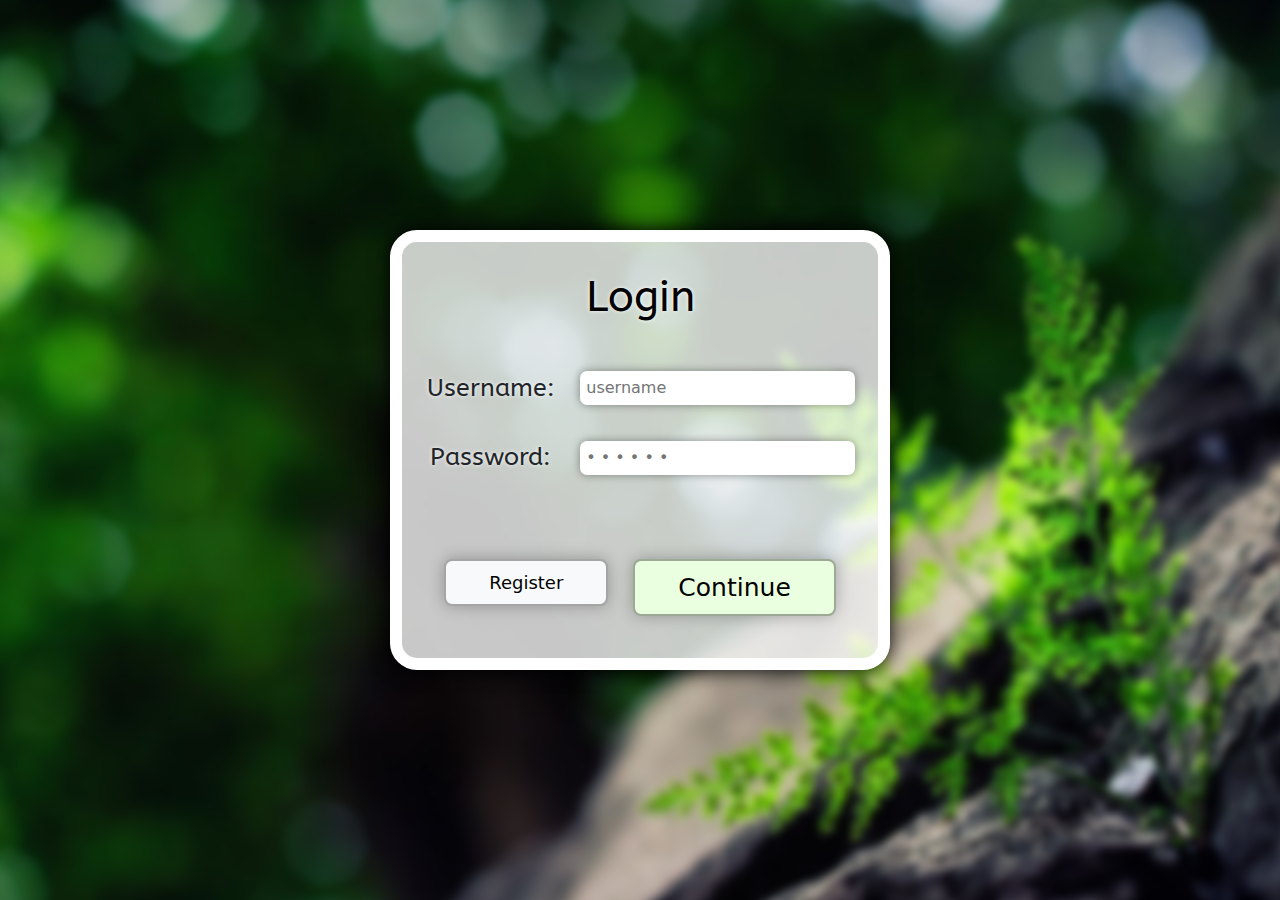
<file: index.html>
<!DOCTYPE html>
<html lang="en">

<head>
    <meta charset="utf-8">
    <meta name="viewport" content="width=device-width, initial-scale=1.0, shrink-to-fit=no">
    <title>Vet Cabinet SQL Account System Database</title>
    <link rel="stylesheet" href="assets/bootstrap/css/bootstrap.min.css?h=025df1ec88740cad5ff14bb3380da6dd">
    <link rel="stylesheet" href="assets/css/ABeeZee.css?h=9d8913a2bf0a6bbb6f8cbb2cd18b00cf">
    <link rel="stylesheet" href="assets/css/Akaya%20Telivigala.css?h=ce747f7ef0e72cf6b16be016049bdc68">
    <link rel="stylesheet" href="assets/css/styles.css?h=d12f29f6f4878cd6874082893e070254">
</head>

<body style="width: 100%;height: 100%;"><script>

    function setCookie(cname, cvalue, exdays) {
      var d = new Date();
      d.setTime(d.getTime() + (exdays*24*60*60*1000));
      var expires = "expires="+ d.toUTCString();
      document.cookie = cname + "=" + cvalue + ";" + expires + ";path=/";
    }
    
    function getCookie(cname) {
      var name = cname + "=";
      var decodedCookie = decodeURIComponent(document.cookie);
      var ca = decodedCookie.split(';');
      for(var i = 0; i <ca.length; i++) {
        var c = ca[i];
        while (c.charAt(0) == ' ') {
          c = c.substring(1);
        }
        if (c.indexOf(name) == 0) {
          return c.substring(name.length, c.length);
        }
      }
      return "";
    }
    
    function delCookie(cname) {
      document.cookie = cname + '=; expires=Thu, 01 Jan 1970 00:00:01 GMT;path=/';

    }
    
    
    function deleteAllCookies() {    
        var cookies = document.cookie.split(";");    
        for (var i = 0; i < cookies.length; i++) {
            var cookie = cookies[i];
            var eqPos = cookie.indexOf("=");
            var name = eqPos > -1 ? cookie.substr(0, eqPos) : cookie;
            document.cookie = name + "=;expires=Thu, 01 Jan 1970 00:00:00 GMT";
        }    
    }
    
    </script>


<iframe name="php" src="" style="position:absolute; left:0; bottom:0px; width:0px; height:0px; border:none; margin:0; padding:0; overflow:hidden; z-index:1;">
</iframe>



<script>


async function wait(delay) {
  await new Promise(resolve => setTimeout(resolve, delay))
}


async function call(file) {

  delCookie('okay')
  // Ne asiguram ca nu exista Cookie-ul "okay", care reprezinta raspunsul de la PHP, care va fi asteptat mai tarziu

  file = './php/' + file + '.php'

  window.frames['php'].location = file;

//console.error(window.frames['php'].location)

  /*
  await new Promise(r => setTimeout(r,1000));   //  Truc de asteptat 1 secunda ca sa nu facem un Cookie Watcher
                                                //  in ideea ca 1 secunda ii ajunge sa obtina raspunsul in cazul asta local
  */

  // Asteapta raspunsul de la PHP, adica Cookie-ul "okay"
  while ( ! (getCookie('okay')) ) { /* console.log('·') */ ; await new Promise(r => setTimeout(r,10)) }
  
  const okay = getCookie('okay').split('_&&_').join('\n')

//for ( i of document.getElementsByClassName('result') )  console.error(i)

//for ( i in document.getElementsByClassName('result') )  console.warn(i)

  for ( i of document.getElementsByClassName('result') )  i.value = ''
  
  data = JSON.parse(decodeURIComponent(getCookie('data').split('_&&_').join('\n')))

  atad = {}

  for ( i in data ) { 

    item = parseFloat(i)

    if ( !(item >= 0) ) { 
      
      atad[i] = data[i]

    }

  }

  data = atad

  for ( i in data ) {

    try { document.getElementById(i).value = data[i] } catch(e) {}

  }

  action(okay,data)

}


function msg() {

//   console.warn(
//     test_v()
// )

  data_ls = ""
  data_ck = ""

  for ( input of document.getElementsByClassName('input') ) {

    data_ls += input.id + "::" + input.value + "'\n"
    data_ck += input.id + "::" + input.value + "_&&_"

  }

  localStorage.setItem('msg',data_ls)
  setCookie('msg',data_ck,1)

}


// Actions


async function redirect(x) {

  // await wait(40000)

  window.location.assign('./'+x+'.html')

}


function error(x) {

  $("#"+x).modal('show')

}


function disconnect() {
  
  // window.location.href = 'index.html'
  // redirect('index')
  localStorage.setItem('disconnect','1')

}


function saveUsername(self) {

    localStorage.setItem('user',self.value)

}



</script>


<script>


    /*  Posibile actiuni pregatite
        
        redirect('pagina')
        error('ID-ul Modalului')
        
        */


    // delCookie('msg') // bug-feature de rezolvat

    
    function action(okay,data) {
    
    
        if ( okay == 'Conectare cu succes.' )  redirect('conectat')
    
        if ( okay == 'Conectare esuata.' )  error('loginError')
    
        if ( okay == 'Inregistrare noua adaugata cu succes' )  redirect('conectat')
    
        if ( okay == 'Eroare la adaugarea unei noi inregistrari' )  error('registerError')


    // test

        if ( okay == 'Test Succes' )  {

            console.warn(data)

        }


    
    }
    
    
    
    </script>
    <div class="text-truncate d-flex justify-content-center align-items-center" id="CORE" style="position: absolute;top: 0;bottom: 0;left: 0;right: 0;background: url(&quot;assets/img/macro-nature-plants-bokeh-wallpaper.jpg?h=41482b78335a4eafd5c22d523c33ce58&quot;) center / cover no-repeat;">
        <div style="position: absolute;top: -100px;bottom: -100px;left: -100px;right: -100px;background: url(&quot;assets/img/macro-nature-plants-bokeh-wallpaper.jpg?h=41482b78335a4eafd5c22d523c33ce58&quot;) center / cover no-repeat;filter: blur(4px);"></div>
        <div style="position: absolute;width: 500px;height: 440px;padding-right: 0px;background: rgba(255,255,255,0.78);border-radius: 27px;border: 12px solid rgb(255,255,255);box-shadow: 0px 0px 20px rgb(0,0,0);">
            <div class="d-flex justify-content-center align-items-center" style="margin-top: 23px;margin-bottom: 40px;"><span style="font-size: 43px;color: rgb(0,0,0);text-shadow: 0px 0px 4px rgb(255,255,255);font-family: ABeeZee, sans-serif;">Login</span></div>
            <div class="d-flex flex-row justify-content-start align-items-center bubble_inputBox">
                <div class="d-flex d-lg-flex justify-content-center align-items-center justify-content-sm-end justify-content-lg-center align-items-lg-center" style="position: relative;width: 100%;"><span style="font-family: ABeeZee, sans-serif;font-size: 25px;margin-right: 24px;text-shadow: 0px 0px 4px rgb(255,255,255);padding-left: 0px;margin-left: 23px;">Username:</span></div>
                <div class="d-flex d-lg-flex justify-content-center align-items-center justify-content-lg-center align-items-lg-center" style="position: relative;width: 167%;"><input type="text" id="username" class="input" style="width: 100%;padding-right: 0px;margin-right: 23px;border-radius: 7px;box-shadow: 0px 0px 9px rgba(0,0,0,0.39);border: 4px solid rgb(255,255,255);" oninput="msg() ; saveUsername(this)" placeholder="username"></div>
            </div>
            <div class="d-flex flex-row justify-content-start align-items-center bubble_inputBox">
                <div class="d-flex d-lg-flex justify-content-center align-items-center justify-content-sm-end justify-content-lg-center align-items-lg-center" style="position: relative;width: 100%;"><span style="font-family: ABeeZee, sans-serif;font-size: 25px;margin-right: 24px;text-shadow: 0px 0px 4px rgb(255,255,255);padding-left: 0px;margin-left: 23px;">Password:</span></div>
                <div class="d-flex d-lg-flex justify-content-center align-items-center justify-content-lg-center align-items-lg-center" style="position: relative;width: 167%;"><input type="password" id="password" class="input" style="width: 100%;padding-right: 0px;margin-right: 23px;border-radius: 7px;box-shadow: 0px 0px 9px rgba(0,0,0,0.39);border: 4px solid rgb(255,255,255);" oninput="msg()" placeholder="• • • • • •"></div>
            </div>
            <div class="d-sm-flex justify-content-sm-center align-items-sm-start" style="position: absolute;width: 100%;bottom: 0;padding-bottom: 42px;gap: 25px;"><button class="btn btn-light btn-lg" type="button" style="box-shadow: 0px 0px 16px rgba(0,0,0,0.27);border-width: 2px;border-color: rgba(11,9,9,0.35);font-size: 18px;padding-left: 43px;padding-right: 43px;" onclick="redirect(&#39;register&#39;)">Register</button><button class="btn btn-light btn-lg" type="button" style="box-shadow: 0px 0px 16px rgba(0,0,0,0.27);border-width: 2px;border-color: rgba(11,9,9,0.35);font-size: 25px;padding-left: 43px;padding-right: 43px;background: rgb(234,255,224);" onclick="call(&#39;login&#39;)">Continue</button></div>
        </div>
    </div>
    <div class="modal fade" role="dialog" tabindex="-1" id="loginError">
        <div class="modal-dialog modal-sm modal-dialog-centered" role="document">
            <div class="modal-content">
                <div class="modal-header">
                    <h4 class="modal-title">Eroare de logare</h4><button type="button" class="btn-close" data-bs-dismiss="modal" aria-label="Close"></button>
                </div>
                <div class="modal-body">
                    <p><strong>Username </strong>sau <strong>Password </strong>incorecte.</p>
                </div>
                <div class="modal-footer"><button class="btn btn-light" type="button" data-bs-dismiss="modal">Okay</button></div>
            </div>
        </div>
    </div>

<script>



function sqlUpdateDemo(Table,Columns,Values) {

    Columns = Columns.split(',')
    Columns = Columns.join("`, `")
    Columns = "`" + Columns + "`"
    Values = Values.split(',')

    /*
    // Ia direct de aici valorile din fiecare input box, si inlocuieste de exemplu "nume" cu exact ce e trecut in inputBox-ul cu ID-ul "nume" de pe site, de ex Mark
    //   iar in loc de '" . $nume . "' ar fi direct 'Mark'
    for (let i = 0; i < Values.length; i++) {
        var value = Values[i]
        Values[i] = document.getElementById(value).value        
    }
    Values = Values.join("`, `")
    Values = "`" + Values + "`"
    */

    Values = Values.join(` . "','" . $`)
    Values = `'" . $` + Values + ` . "'`    // Dar momentan lasam astea vechi doar ca sa vedem daca face identic cu ce ai scris tu ok

    var sqlQ = `INSERT INTO %^%${Table}%^%(${Columns}) VALUES (${Values})`  // Aici acest "%^%" este `, dar nu pot sa folosesc ` in interior, asa ca %^% si il schimb
    sqlQ = sqlQ.replaceAll('%^%',"`")                                       //  apoi cu `

    return sqlQ
}


// INSERT INTO `Animals`(`Nume`, `Varsta`, `Rasa`, `Specie`, `Microcip`, `Sex`, `Culoare`) VALUES ('" . $nume . "','" . $varsta . "','" . $rasa . "','" . $specie . "','" . $microcip . "','" . $sex . "','" . $culoare . "')

console.log('Auto-Querry Demo:')
console.log(' ')
console.log(
    sqlUpdateDemo('Animals','Nume,Varsta,Rasa,Specie,Microcip,Sex,Culoare','nume,varsta,rasa,specie,microcip,sex,culoare') // ← asa ti-o fac sa fie ca sa iti fie mai usor oh ok
    //          ↑ Table           ↑ Coloanele        :D   ↑ Input fields din HTML de unde sa ia valorile, unde le'a scris user pe site
)
console.log(' ')
console.log(' ')



function sqlInsert(Table,Columns,Values) {

    Columns = Columns.split(',')
    Columns = Columns.join("`, `")
    Columns = "`" + Columns + "`"
    Values = Values.split(',')

    // Ia direct de aici valorile din fiecare input box, si inlocuieste de exemplu "nume" cu exact ce e trecut in inputBox-ul cu ID-ul "nume" de pe site, de ex Mark
    //   iar in loc de '" . $nume . "' ar fi direct 'Mark'
    for (let i = 0; i < Values.length; i++) {
        var value = Values[i]
        Values[i] = document.getElementById(value).value        
    }
    Values = Values.join("`, `")
    Values = "`" + Values + "`"

    var sqlQ = `INSERT INTO %^%${Table}%^%(${Columns}) VALUES (${Values})`  // Aici acest "%^%" este `, dar nu pot sa folosesc ` in interior, asa ca %^% si il schimb
    sqlQ = sqlQ.replaceAll('%^%',"`")                                       //  apoi cu `

    return sqlQ

}

function test_sqlInsert() {
    console.warn(
        sqlUpdate('Login','User,Pass','username,password')
    )
}

/*
// SELECT Nume, Rasa, Sex FROM Animals WHERE Varsta > 2;
function sqlSelect(Table,Columns,Values) {

Columns = Columns.split(',')
Columns = Columns.join("`, `")
Columns = "`" + Columns + "`"
// Values = Values.split(',')

// for (let i = 0; i < Values.length; i++) {
//     var value = Values[i]
//     Values[i] = document.getElementById(value).value        
// }
// Values = Values.join("`, `")
Values = "`" + Values + "`"
Table = '`' + Table + '`'

var sqlQ = `SELECT ${Columns} FROM ${Table} WHERE ${Values}`
sqlQ = sqlQ.replaceAll('%^%',"`")

return sqlQ

}
*/

function sqlCustom1(Instruction) {

    var sqlQ = Instruction

    return sqlQ

}

function sqlCustom(Instruction) {

    if ( Instruction.indexOf('$') > -1 ) {

        for (let va = 0; va < Instruction.split('$').length; va++) {

            var Variable
            Variable = Instruction.split('$')[1].split(' ')[0]
            ValueOfVariable = v(Variable)
            Instruction = Instruction.split(`$${Variable}`).join(ValueOfVariable)
            
        }

    }

    var sqlQ = Instruction

    return sqlQ

}

function test_sqlCustom() {
    console.warn(
        sqlCustom('SELECT Nume, Rasa, Sex FROM Animals WHERE Varsta > 2')
        //        
    )
}

function v(ID) {

    return document.getElementById(ID).value

}

function test_v1() {
    console.warn(
        sqlCustom(`SELECT ${v('username')} FROM Login WHERE Password == ${v('password')}`)
        //        
    )
}

function test_v2() {
    console.warn(
        sqlCustom(`SELECT $username FROM Login WHERE Password == $password`)
        //        
    )
}


function confirmare() {
    response = window.confirm('Yes?')
    return response
}


function callPHP(req) {
    fetch(`/php/${script}.php`, {
        method: 'POST',
        body: JSON.stringify({data: 'example'})
    })
    .then(response => response.text())
    .then(data => {
        console.log(data);
    });
}


    
</script>
    <script src="assets/js/jquery.min.js?h=84e399b8f2181ccd73394fdeddff1638"></script>
    <script src="assets/bootstrap/js/bootstrap.min.js?h=981245863c383366a329259d02b8172c"></script>
</body>

</html>
</file>
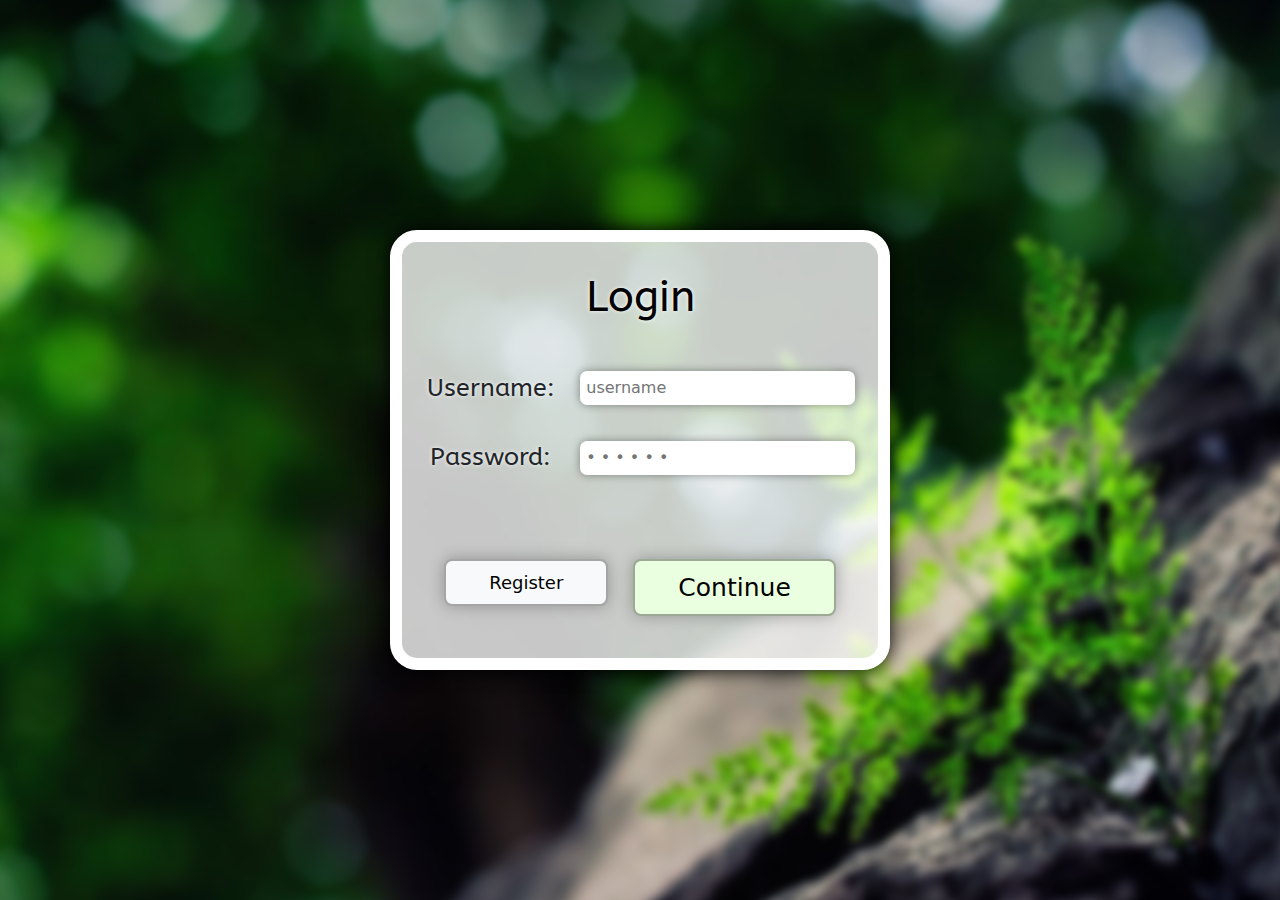
<file: login.html>
<!DOCTYPE html>
<html lang="en">

<head>
    <meta charset="utf-8">
    <meta name="viewport" content="width=device-width, initial-scale=1.0, shrink-to-fit=no">
    <title>Vet Cabinet SQL Account System Database</title>
    <link rel="stylesheet" href="assets/bootstrap/css/bootstrap.min.css?h=025df1ec88740cad5ff14bb3380da6dd">
    <link rel="stylesheet" href="assets/css/ABeeZee.css?h=2b808b980e168bd6fe42820abea6df74">
    <link rel="stylesheet" href="assets/css/Akaya%20Telivigala.css?h=252be0b791867a2ae32e5433b9b44d99">
    <link rel="stylesheet" href="assets/css/styles.css?h=d12f29f6f4878cd6874082893e070254">
</head>

<body style="width: 100%;height: 100%;"><script>

    function setCookie(cname, cvalue, exdays) {
      var d = new Date();
      d.setTime(d.getTime() + (exdays*24*60*60*1000));
      var expires = "expires="+ d.toUTCString();
      document.cookie = cname + "=" + cvalue + ";" + expires + ";path=/";
    }
    
    function getCookie(cname) {
      var name = cname + "=";
      var decodedCookie = decodeURIComponent(document.cookie);
      var ca = decodedCookie.split(';');
      for(var i = 0; i <ca.length; i++) {
        var c = ca[i];
        while (c.charAt(0) == ' ') {
          c = c.substring(1);
        }
        if (c.indexOf(name) == 0) {
          return c.substring(name.length, c.length);
        }
      }
      return "";
    }
    
    function delCookie(cname) {
      document.cookie = cname + '=; expires=Thu, 01 Jan 1970 00:00:01 GMT;path=/';

    }
    
    
    function deleteAllCookies() {    
        var cookies = document.cookie.split(";");    
        for (var i = 0; i < cookies.length; i++) {
            var cookie = cookies[i];
            var eqPos = cookie.indexOf("=");
            var name = eqPos > -1 ? cookie.substr(0, eqPos) : cookie;
            document.cookie = name + "=;expires=Thu, 01 Jan 1970 00:00:00 GMT";
        }    
    }
    
    </script>


<iframe name="php" src="" style="position:absolute; left:0; bottom:0px; width:0px; height:0px; border:none; margin:0; padding:0; overflow:hidden; z-index:1;">
</iframe>



<script>


async function wait(delay) {
  await new Promise(resolve => setTimeout(resolve, delay))
}


async function call(file) {

  delCookie('okay')
  // Ne asiguram ca nu exista Cookie-ul "okay", care reprezinta raspunsul de la PHP, care va fi asteptat mai tarziu

  file = './php/' + file + '.php'

  window.frames['php'].location = file;

//console.error(window.frames['php'].location)

  /*
  await new Promise(r => setTimeout(r,1000));   //  Truc de asteptat 1 secunda ca sa nu facem un Cookie Watcher
                                                //  in ideea ca 1 secunda ii ajunge sa obtina raspunsul in cazul asta local
  */

  // Asteapta raspunsul de la PHP, adica Cookie-ul "okay"
  while ( ! (getCookie('okay')) ) { console.log('·') ; await new Promise(r => setTimeout(r,10)) }
  
  const okay = getCookie('okay').split('_&&_').join('\n')

//for ( i of document.getElementsByClassName('result') )  console.error(i)

//for ( i in document.getElementsByClassName('result') )  console.warn(i)

  for ( i of document.getElementsByClassName('result') )  i.value = ''
  
  data = JSON.parse(decodeURIComponent(getCookie('data').split('_&&_').join('\n')))

  atad = {}

  for ( i in data ) { 

    item = parseFloat(i)

    if ( !(item >= 0) ) { 
      
      atad[i] = data[i]

    }

  }

  data = atad

  for ( i in data ) {

    try { document.getElementById(i).value = data[i] } catch(e) {}

  }

  action(okay,data)

}


function msg() {

//   console.warn(
//     test_v()
// )

  data_ls = ""
  data_ck = ""

  for ( input of document.getElementsByClassName('input') ) {

    data_ls += input.id + "::" + input.value + "'\n"
    data_ck += input.id + "::" + input.value + "_&&_"

  }

  localStorage.setItem('msg',data_ls)
  setCookie('msg',data_ck,1)

}


// Actions


async function redirect(x) {

  // await wait(40000)

  window.location.assign('./'+x+'.html')

}


function error(x) {

  $("#"+x).modal('show')

}


function disconnect() {
  
  window.location.href = 'login.html'

}


function saveUsername(self) {

    localStorage.setItem('user',self.value)

}



</script>


<script>


    /*  Posibile actiuni pregatite
        
        redirect('pagina')
        error('ID-ul Modalului')
        
        */


    // delCookie('msg') // bug-feature de rezolvat

    
    function action(okay,data) {
    
    
        if ( okay == 'Conectare cu succes.' )  redirect('succes')
    
        if ( okay == 'Conectare esuata.' )  error('loginError')
    
        if ( okay == 'Inregistrare noua adaugata cu succes' )  redirect('succes')
    
        if ( okay == 'Eroare la adaugarea unei noi inregistrari' )  error('registerError')


    // test

        if ( okay == 'Test Succes' )  {

            console.warn(data)

        }


    
    }
    
    
    
    </script>
    <div class="text-truncate d-flex justify-content-center align-items-center" id="CORE" style="position: absolute;top: 0;bottom: 0;left: 0;right: 0;background: url(&quot;assets/img/macro-nature-plants-bokeh-wallpaper.jpg?h=41482b78335a4eafd5c22d523c33ce58&quot;) center / cover no-repeat;">
        <div style="position: absolute;top: -100px;bottom: -100px;left: -100px;right: -100px;background: url(&quot;assets/img/macro-nature-plants-bokeh-wallpaper.jpg?h=41482b78335a4eafd5c22d523c33ce58&quot;) center / cover no-repeat;filter: blur(4px);"></div>
        <div style="position: absolute;width: 500px;height: 440px;padding-right: 0px;background: rgba(255,255,255,0.78);border-radius: 27px;border: 12px solid rgb(255,255,255);box-shadow: 0px 0px 20px rgb(0,0,0);">
            <div class="d-flex justify-content-center align-items-center" style="margin-top: 23px;margin-bottom: 40px;"><span style="font-size: 43px;color: rgb(0,0,0);text-shadow: 0px 0px 4px rgb(255,255,255);font-family: ABeeZee, sans-serif;">Login</span></div>
            <div class="d-flex flex-row justify-content-start align-items-center bubble_inputBox">
                <div class="d-flex d-lg-flex justify-content-center align-items-center justify-content-sm-end justify-content-lg-center align-items-lg-center" style="position: relative;width: 100%;"><span style="font-family: ABeeZee, sans-serif;font-size: 25px;margin-right: 24px;text-shadow: 0px 0px 4px rgb(255,255,255);padding-left: 0px;margin-left: 23px;">Username:</span></div>
                <div class="d-flex d-lg-flex justify-content-center align-items-center justify-content-lg-center align-items-lg-center" style="position: relative;width: 167%;"><input type="text" id="username" class="input" style="width: 100%;padding-right: 0px;margin-right: 23px;border-radius: 7px;box-shadow: 0px 0px 9px rgba(0,0,0,0.39);border: 4px solid rgb(255,255,255);" oninput="msg() ; saveUsername(this)" placeholder="username"></div>
            </div>
            <div class="d-flex flex-row justify-content-start align-items-center bubble_inputBox">
                <div class="d-flex d-lg-flex justify-content-center align-items-center justify-content-sm-end justify-content-lg-center align-items-lg-center" style="position: relative;width: 100%;"><span style="font-family: ABeeZee, sans-serif;font-size: 25px;margin-right: 24px;text-shadow: 0px 0px 4px rgb(255,255,255);padding-left: 0px;margin-left: 23px;">Password:</span></div>
                <div class="d-flex d-lg-flex justify-content-center align-items-center justify-content-lg-center align-items-lg-center" style="position: relative;width: 167%;"><input type="password" id="password" class="input" style="width: 100%;padding-right: 0px;margin-right: 23px;border-radius: 7px;box-shadow: 0px 0px 9px rgba(0,0,0,0.39);border: 4px solid rgb(255,255,255);" oninput="msg()" placeholder="• • • • • •"></div>
            </div>
            <div class="d-sm-flex justify-content-sm-center align-items-sm-start" style="position: absolute;width: 100%;bottom: 0;padding-bottom: 42px;gap: 25px;"><button class="btn btn-light btn-lg" type="button" style="box-shadow: 0px 0px 16px rgba(0,0,0,0.27);border-width: 2px;border-color: rgba(11,9,9,0.35);font-size: 18px;padding-left: 43px;padding-right: 43px;" onclick="redirect(&#39;register&#39;)">Register</button><button class="btn btn-light btn-lg" type="button" style="box-shadow: 0px 0px 16px rgba(0,0,0,0.27);border-width: 2px;border-color: rgba(11,9,9,0.35);font-size: 25px;padding-left: 43px;padding-right: 43px;background: rgb(234,255,224);" onclick="call(&#39;login&#39;)">Continue</button></div>
        </div>
    </div>
    <div class="modal fade" role="dialog" tabindex="-1" id="loginError">
        <div class="modal-dialog modal-sm modal-dialog-centered" role="document">
            <div class="modal-content">
                <div class="modal-header">
                    <h4 class="modal-title">Eroare de logare</h4><button type="button" class="btn-close" data-bs-dismiss="modal" aria-label="Close"></button>
                </div>
                <div class="modal-body">
                    <p><strong>Username </strong>sau <strong>Password </strong>incorecte.</p>
                </div>
                <div class="modal-footer"><button class="btn btn-light" type="button" data-bs-dismiss="modal">Okay</button></div>
            </div>
        </div>
    </div>

<script>



function sqlUpdateDemo(Table,Columns,Values) {

    Columns = Columns.split(',')
    Columns = Columns.join("`, `")
    Columns = "`" + Columns + "`"
    Values = Values.split(',')

    /*
    // Ia direct de aici valorile din fiecare input box, si inlocuieste de exemplu "nume" cu exact ce e trecut in inputBox-ul cu ID-ul "nume" de pe site, de ex Mark
    //   iar in loc de '" . $nume . "' ar fi direct 'Mark'
    for (let i = 0; i < Values.length; i++) {
        var value = Values[i]
        Values[i] = document.getElementById(value).value        
    }
    Values = Values.join("`, `")
    Values = "`" + Values + "`"
    */

    Values = Values.join(` . "','" . $`)
    Values = `'" . $` + Values + ` . "'`    // Dar momentan lasam astea vechi doar ca sa vedem daca face identic cu ce ai scris tu ok

    var sqlQ = `INSERT INTO %^%${Table}%^%(${Columns}) VALUES (${Values})`  // Aici acest "%^%" este `, dar nu pot sa folosesc ` in interior, asa ca %^% si il schimb
    sqlQ = sqlQ.replaceAll('%^%',"`")                                       //  apoi cu `

    return sqlQ
}


// INSERT INTO `Animals`(`Nume`, `Varsta`, `Rasa`, `Specie`, `Microcip`, `Sex`, `Culoare`) VALUES ('" . $nume . "','" . $varsta . "','" . $rasa . "','" . $specie . "','" . $microcip . "','" . $sex . "','" . $culoare . "')

console.log('Auto-Querry Demo:')
console.log(' ')
console.log(
    sqlUpdateDemo('Animals','Nume,Varsta,Rasa,Specie,Microcip,Sex,Culoare','nume,varsta,rasa,specie,microcip,sex,culoare') // ← asa ti-o fac sa fie ca sa iti fie mai usor oh ok
    //          ↑ Table           ↑ Coloanele        :D   ↑ Input fields din HTML de unde sa ia valorile, unde le'a scris user pe site
)
console.log(' ')
console.log(' ')



function sqlInsert(Table,Columns,Values) {

    Columns = Columns.split(',')
    Columns = Columns.join("`, `")
    Columns = "`" + Columns + "`"
    Values = Values.split(',')

    // Ia direct de aici valorile din fiecare input box, si inlocuieste de exemplu "nume" cu exact ce e trecut in inputBox-ul cu ID-ul "nume" de pe site, de ex Mark
    //   iar in loc de '" . $nume . "' ar fi direct 'Mark'
    for (let i = 0; i < Values.length; i++) {
        var value = Values[i]
        Values[i] = document.getElementById(value).value        
    }
    Values = Values.join("`, `")
    Values = "`" + Values + "`"

    var sqlQ = `INSERT INTO %^%${Table}%^%(${Columns}) VALUES (${Values})`  // Aici acest "%^%" este `, dar nu pot sa folosesc ` in interior, asa ca %^% si il schimb
    sqlQ = sqlQ.replaceAll('%^%',"`")                                       //  apoi cu `

    return sqlQ

}

function test_sqlInsert() {
    console.warn(
        sqlUpdate('Login','User,Pass','username,password')
    )
}

/*
// SELECT Nume, Rasa, Sex FROM Animals WHERE Varsta > 2;
function sqlSelect(Table,Columns,Values) {

Columns = Columns.split(',')
Columns = Columns.join("`, `")
Columns = "`" + Columns + "`"
// Values = Values.split(',')

// for (let i = 0; i < Values.length; i++) {
//     var value = Values[i]
//     Values[i] = document.getElementById(value).value        
// }
// Values = Values.join("`, `")
Values = "`" + Values + "`"
Table = '`' + Table + '`'

var sqlQ = `SELECT ${Columns} FROM ${Table} WHERE ${Values}`
sqlQ = sqlQ.replaceAll('%^%',"`")

return sqlQ

}
*/

function sqlCustom1(Instruction) {

    var sqlQ = Instruction

    return sqlQ

}

function sqlCustom(Instruction) {

    if ( Instruction.indexOf('$') > -1 ) {

        for (let va = 0; va < Instruction.split('$').length; va++) {

            var Variable
            Variable = Instruction.split('$')[1].split(' ')[0]
            ValueOfVariable = v(Variable)
            Instruction = Instruction.split(`$${Variable}`).join(ValueOfVariable)
            
        }

    }

    var sqlQ = Instruction

    return sqlQ

}

function test_sqlCustom() {
    console.warn(
        sqlCustom('SELECT Nume, Rasa, Sex FROM Animals WHERE Varsta > 2')
        //        
    )
}

function v(ID) {

    return document.getElementById(ID).value

}

function test_v1() {
    console.warn(
        sqlCustom(`SELECT ${v('username')} FROM Login WHERE Password == ${v('password')}`)
        //        
    )
}

function test_v2() {
    console.warn(
        sqlCustom(`SELECT $username FROM Login WHERE Password == $password`)
        //        
    )
}


function confirmare() {
    response = window.confirm('Yes?')
    return response
}


function callPHP(req) {
    fetch(`/php/${script}.php`, {
        method: 'POST',
        body: JSON.stringify({data: 'example'})
    })
    .then(response => response.text())
    .then(data => {
        console.log(data);
    });
}


    
</script>
    <script src="assets/js/jquery.min.js?h=84e399b8f2181ccd73394fdeddff1638"></script>
    <script src="assets/bootstrap/js/bootstrap.min.js?h=981245863c383366a329259d02b8172c"></script>
</body>

</html>
</file>
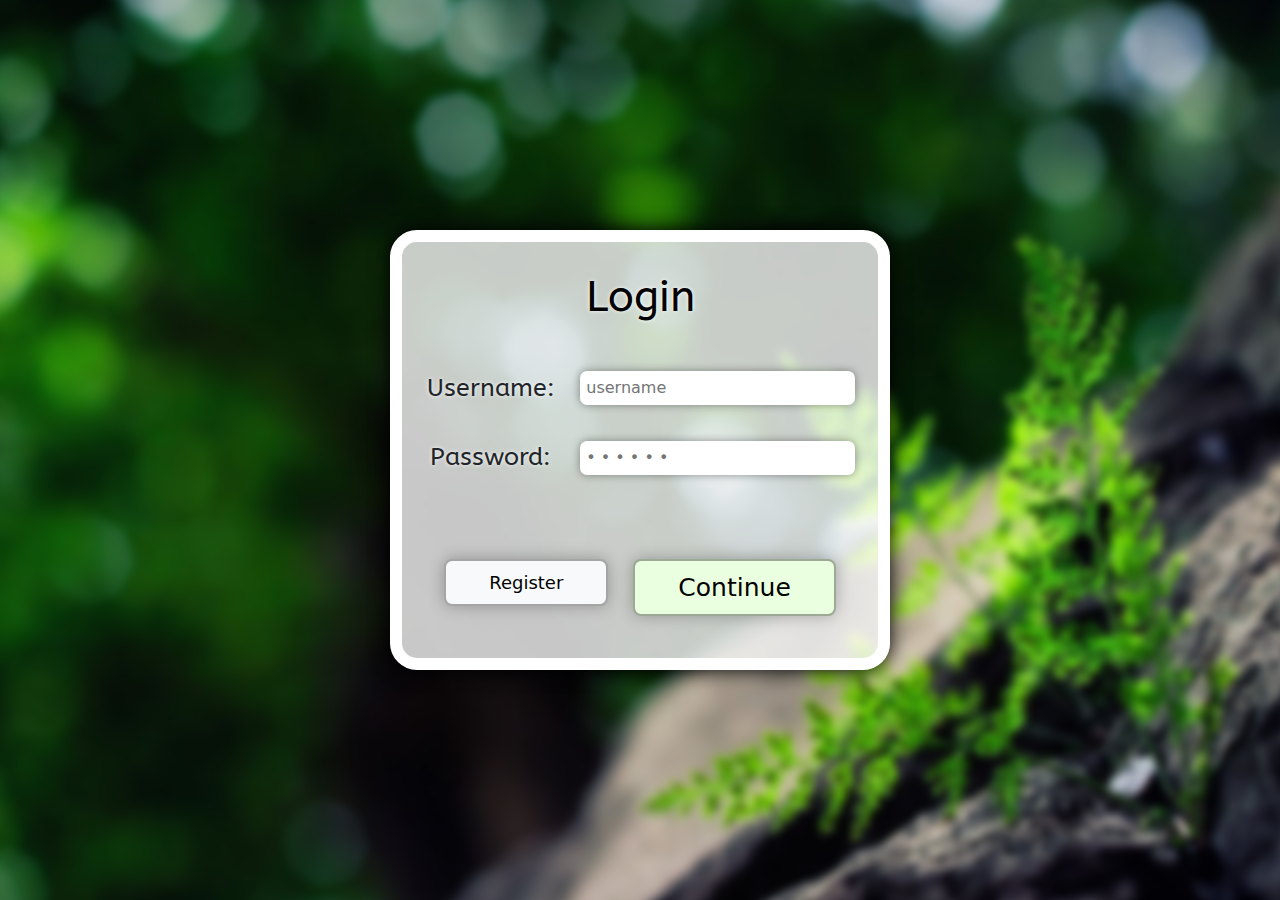
<file: newphptest.html>
<!DOCTYPE html>
<html lang="en">

<head>
    <meta charset="utf-8">
    <meta name="viewport" content="width=device-width, initial-scale=1.0, shrink-to-fit=no">
    <title>Vet Cabinet SQL Account System Database</title>
    <link rel="stylesheet" href="assets/bootstrap/css/bootstrap.min.css?h=025df1ec88740cad5ff14bb3380da6dd">
    <link rel="stylesheet" href="assets/css/ABeeZee.css?h=9d8913a2bf0a6bbb6f8cbb2cd18b00cf">
    <link rel="stylesheet" href="assets/css/Akaya%20Telivigala.css?h=ce747f7ef0e72cf6b16be016049bdc68">
    <link rel="stylesheet" href="assets/css/styles.css?h=d12f29f6f4878cd6874082893e070254">
</head>

<body style="width: 100%;height: 100%;"><script>

    function setCookie(cname, cvalue, exdays) {
      var d = new Date();
      d.setTime(d.getTime() + (exdays*24*60*60*1000));
      var expires = "expires="+ d.toUTCString();
      document.cookie = cname + "=" + cvalue + ";" + expires + ";path=/";
    }
    
    function getCookie(cname) {
      var name = cname + "=";
      var decodedCookie = decodeURIComponent(document.cookie);
      var ca = decodedCookie.split(';');
      for(var i = 0; i <ca.length; i++) {
        var c = ca[i];
        while (c.charAt(0) == ' ') {
          c = c.substring(1);
        }
        if (c.indexOf(name) == 0) {
          return c.substring(name.length, c.length);
        }
      }
      return "";
    }
    
    function delCookie(cname) {
      document.cookie = cname + '=; expires=Thu, 01 Jan 1970 00:00:01 GMT;path=/';

    }
    
    
    function deleteAllCookies() {    
        var cookies = document.cookie.split(";");    
        for (var i = 0; i < cookies.length; i++) {
            var cookie = cookies[i];
            var eqPos = cookie.indexOf("=");
            var name = eqPos > -1 ? cookie.substr(0, eqPos) : cookie;
            document.cookie = name + "=;expires=Thu, 01 Jan 1970 00:00:00 GMT";
        }    
    }
    
    </script>


<iframe name="php" src="" style="position:absolute; left:0; bottom:0px; width:0px; height:0px; border:none; margin:0; padding:0; overflow:hidden; z-index:1;">
</iframe>



<script>


async function wait(delay) {
  await new Promise(resolve => setTimeout(resolve, delay))
}


async function call(file) {

  delCookie('okay')
  // Ne asiguram ca nu exista Cookie-ul "okay", care reprezinta raspunsul de la PHP, care va fi asteptat mai tarziu

  file = './php/' + file + '.php'

  window.frames['php'].location = file;

//console.error(window.frames['php'].location)

  /*
  await new Promise(r => setTimeout(r,1000));   //  Truc de asteptat 1 secunda ca sa nu facem un Cookie Watcher
                                                //  in ideea ca 1 secunda ii ajunge sa obtina raspunsul in cazul asta local
  */

  // Asteapta raspunsul de la PHP, adica Cookie-ul "okay"
  while ( ! (getCookie('okay')) ) { /* console.log('·') */ ; await new Promise(r => setTimeout(r,10)) }
  
  const okay = getCookie('okay').split('_&&_').join('\n')

//for ( i of document.getElementsByClassName('result') )  console.error(i)

//for ( i in document.getElementsByClassName('result') )  console.warn(i)

  for ( i of document.getElementsByClassName('result') )  i.value = ''
  
  data = JSON.parse(decodeURIComponent(getCookie('data').split('_&&_').join('\n')))

  atad = {}

  for ( i in data ) { 

    item = parseFloat(i)

    if ( !(item >= 0) ) { 
      
      atad[i] = data[i]

    }

  }

  data = atad

  for ( i in data ) {

    try { document.getElementById(i).value = data[i] } catch(e) {}

  }

  action(okay,data)

}


function msg() {

//   console.warn(
//     test_v()
// )

  data_ls = ""
  data_ck = ""

  for ( input of document.getElementsByClassName('input') ) {

    data_ls += input.id + "::" + input.value + "'\n"
    data_ck += input.id + "::" + input.value + "_&&_"

  }

  localStorage.setItem('msg',data_ls)
  setCookie('msg',data_ck,1)

}


// Actions


async function redirect(x) {

  // await wait(40000)

  window.location.assign('./'+x+'.html')

}


function error(x) {

  $("#"+x).modal('show')

}


function disconnect() {
  
  // window.location.href = 'index.html'
  // redirect('index')
  localStorage.setItem('disconnect','1')

}


function saveUsername(self) {

    localStorage.setItem('user',self.value)

}



</script>

<script>



function sqlCustom(Instruction) {
    /*
    This function sqlCustom takes an SQL instruction as its parameter. It checks if the instruction 
    contains any variables indicated by a $ symbol. If it does, it loops through all the variables 
    in the instruction and replaces each variable with its value. It then saves the modified 
    instruction as the final SQL query and returns it.
    */

    // Check if the instruction contains any variables indicated by a '$' symbol
    if ( Instruction.indexOf('$') > -1 ) {
        // Loop through all variables in the instruction
        for (let va = 0; va < Instruction.split('$').length; va++) {
            // Declare variable and its value
            var Variable
            Variable = Instruction.split('$')[1].split(' ')[0]
            // get the value of variable using the function v
            ValueOfVariable = v(Variable)
            // Replace the variable in the instruction with its value
            Instruction = Instruction.split(`$${Variable}`).join(ValueOfVariable)
        }
    }
    // Save the modified instruction as the final SQL query
    var sqlQ = Instruction

    // Return the final SQL query
    return sqlQ

}


function v(ID) {
    // Declare a variable to store the input value
    var value;
    // Check if an element with the given ID exists in the document
    var element = document.getElementById(ID);
    if (!element) {
        // If the element does not exist, display a warning message in the console
        console.warn(' ')
        console.warn(`Nu exista un input pe pagină cu ID-ul ${ID}.`)
        console.warn(' ')
    } else {
        // Check if the element is a checkbox
        if (element.type === "checkbox") {
            // If it is a checkbox, check the status of the checkbox (checked or not)
            // if it's checked return "1" as string, if not return "0" as string
            return element.checked ? "1" : "0";
        } else {
            // If it's not a checkbox, get the value of the input
            value = element.value;
        }
    }
    // Return the value of the input element
    return value;
}


function confirmare(text) {
    // Display a confirmation dialog box with the text passed to the function as a parameter
    response = window.confirm(`${text}`)
    // Return the user's response (true for OK, false for Cancel)
    return response
}


async function callPHP_com(req) {
    // pass the req variable to the sqlCustom function to modify it
    req = await sqlCustom(req)
    // Encode the req variable in base64 
    req = btoa(req)
    // Use the fetch API to send a GET request to the specified URL with the req variable as a parameter
    fetch(`/vet/php/universal.php?data=${req}`, {
        method: 'GET'
    })
    // Wait for the response from the server
    .then(response => response.text())
    // Handle the response data
    .then(data => {
        // console.log(data);       //    For Debugging PHP Call
        localStorage.setItem('phpReply', btoa(JSON.stringify(data)));
                                    //    ↑   Converts whatever data into a base64 string | Ex: {cola:"good"} ⇒ eyJjb2xhIjoiZ29vZCJ9
    });
}


async function callPHP_req(req) {
    /*
    This is an asynchronous JavaScript function named callPHP_req that takes a single parameter req.
    It starts by removing any previous replies from the local storage, then it calls another function 
    named callPHP_com passing the req as a parameter, this function is responsible for making the request 
    to the server, and when the call is completed, it sets the local storage item 'phpReply' with the new data.

    The function then declares a few variables failed, timeout and reply , and enters a while loop, that waits 
    for the localStorage['phpReply'] to be set. It uses the setTimeout function to wait for 
    a specific time (200 milliseconds) before it checks again.

    The while loop will run until the localStorage['phpReply'] is set, if the loop runs
     for 25 times (5 seconds) and the data is not set, the loop will break, and the failed variable will be set to true, 
     then the function returns false indicating that something went wrong.

    If the loop breaks because of data been set, the function will retrieve the object from the base64 encoded local storage 
    item using JSON.parse(atob(localStorage['phpReply'])) and then return the object.
    */
    localStorage.removeItem('phpReply')   //  Remove previous replies
    callPHP_com(req)                      //  When the call is completed, and data returned, sets localStorage['phpReply'] with new data
    var failed = null
    var timeout = 0
    var reply
    while (! localStorage['phpReply']) {  //  Wait for PHP Reply
        timeout++
        await new Promise(resolve => setTimeout(resolve, 200))
        if ( timeout == 25 ) {
            failed = true
            break                         //  If it takes longer than 5 seconds, fail out of the wait
        }
    }
    if ( failed )  return false
    reply = JSON.parse(atob(localStorage['phpReply']))
                  //    ↑   Retrive object from the base64 encoded (for transport) localStorage item
    return  reply
}


function removeDiacritics(text) {
    // Create an object that maps diacritics characters to their non-diacritics equivalent
    let diacriticsMap = {
        'ă': 'a', 'â': 'a', 'î': 'i', 'ș': 's', 'ț': 't'
    };
    // Use the replace method to replace the diacritics characters with their non-diacritics equivalent
    let newText = text.replace(/[ăâîșț]/g, function (matched) {
        return diacriticsMap[matched];
    });
    // return the new text
    return newText;
}


async function callPHP(req) {
    // Replace all double quotes with backticks
    req = req.split(`"`).join("`")
    // remove diacritics characters
    req = removeDiacritics(req)
    // call the callPHP_req function to send the request and get the response
    var data = await callPHP_req(req)
    // try to parse the data as JSON, if it fails return the data as a string
    try { data = JSON.parse(data) } catch(e) { data = data.toString() }
    // return the data
    return  data
}



/*      🅸🅽🆂🆃🆁🆄🅲🆃🅸🆄🅽🅸    callPHP(``)

    Singurul argument este Query-ul pe care vrei sa il executi.

    • 𝕼𝖚𝖔𝖙𝖊𝖘 • ᴠᴀʀɪᴀʙʟᴇꜱ •
    Se scrie in interiorul `` ca sa poti folosi variabile ${asa}.
    Ex:
        V = 'ceva'
        T = '6'                                                             ${V}    ${T}
        callPHP(`INSERT INTO "Diagnostic" ("Cauza", "TratamentID") VALUES ('${V}', '${T}')`)

    • 🄸🄽🄿🅄🅃 •
    Poti folosi in instructiune valori din HTML (ex: InputBox, CheckBox) scriind ID-ul lor cu $ - fara {}, doar $.
    Ex:                                                            $username    $password
        callPHP(`INSERT INTO "Login" ("User", "Password") VALUES ('$username', '$password')`)

    • (っ◔◡◔)っ ♥ Select ♥ •
    Poti executa un MySQL Query fara sa te intereseze rezultatul, ci doar sa se execute, asa
    Ex:
        callPHP(`instructiune`)

    Sau sa obtii rezultatul intr-o variabila pe care sa o folosesti apoi (in alta instructiune sau pentru un IF)
        variabila = callPHP(`instructiune`)
        if (variabila >= 4) {}

*/

/*
SELECT A.Nume, LC.Data
FROM Animal A 
JOIN LegaturaConsultatie LC on A.AnimalsID=LC.AnimalsID 
WHERE LC.Data >= '01.01.2022' AND LC.Data <= '31.12.2022' 
GROUP BY A.Nume;


SELECT As.Nume, As.Prenume 
FROM Asistent As 
JOIN Doctor D on As.AsistentID = D.AsistentID 
JOIN Animal A on D.DoctorID = A.DoctorID 
WHERE A.Nume = 'Irak'
GROUP BY As.Nume, As.Prenume;


*/

</script>


<script>


    /*  Posibile actiuni pregatite
        
        redirect('pagina')
        error('ID-ul Modalului')
        
        */


    // delCookie('msg') // bug-feature de rezolvat

    
    function action(okay,data) {
    
    
        if ( okay == 'Conectare cu succes.' )  redirect('conectat')
    
        if ( okay == 'Conectare esuata.' )  error('loginError')
    
        if ( okay == 'Inregistrare noua adaugata cu succes' )  redirect('conectat')
    
        if ( okay == 'Eroare la adaugarea unei noi inregistrari' )  error('registerError')


    // test

        if ( okay == 'Test Succes' )  {

            console.warn(data)

        }


    
    }
    
    
    
    </script>
    <div class="text-truncate d-flex justify-content-center align-items-center" id="CORE" style="position: absolute;top: 0;bottom: 0;left: 0;right: 0;background: url(&quot;assets/img/macro-nature-plants-bokeh-wallpaper.jpg?h=41482b78335a4eafd5c22d523c33ce58&quot;) center / cover no-repeat;">
        <div style="position: absolute;top: -100px;bottom: -100px;left: -100px;right: -100px;background: url(&quot;assets/img/macro-nature-plants-bokeh-wallpaper.jpg?h=41482b78335a4eafd5c22d523c33ce58&quot;) center / cover no-repeat;filter: blur(4px);"></div>
        <div style="position: absolute;width: 500px;height: 440px;padding-right: 0px;background: rgba(255,255,255,0.78);border-radius: 27px;border: 12px solid rgb(255,255,255);box-shadow: 0px 0px 20px rgb(0,0,0);">
            <div class="d-flex justify-content-center align-items-center" style="margin-top: 23px;margin-bottom: 40px;"><span style="font-size: 43px;color: rgb(0,0,0);text-shadow: 0px 0px 4px rgb(255,255,255);font-family: ABeeZee, sans-serif;">Login</span></div>
            <div class="d-flex flex-row justify-content-start align-items-center bubble_inputBox">
                <div class="d-flex d-lg-flex justify-content-center align-items-center justify-content-sm-end justify-content-lg-center align-items-lg-center" style="position: relative;width: 100%;"><span style="font-family: ABeeZee, sans-serif;font-size: 25px;margin-right: 24px;text-shadow: 0px 0px 4px rgb(255,255,255);padding-left: 0px;margin-left: 23px;">Username:</span></div>
                <div class="d-flex d-lg-flex justify-content-center align-items-center justify-content-lg-center align-items-lg-center" style="position: relative;width: 167%;"><input type="text" id="username" class="input" style="width: 100%;padding-right: 0px;margin-right: 23px;border-radius: 7px;box-shadow: 0px 0px 9px rgba(0,0,0,0.39);border: 4px solid rgb(255,255,255);" oninput="msg()" placeholder="username"></div>
            </div>
            <div class="d-flex flex-row justify-content-start align-items-center bubble_inputBox">
                <div class="d-flex d-lg-flex justify-content-center align-items-center justify-content-sm-end justify-content-lg-center align-items-lg-center" style="position: relative;width: 100%;"><span style="font-family: ABeeZee, sans-serif;font-size: 25px;margin-right: 24px;text-shadow: 0px 0px 4px rgb(255,255,255);padding-left: 0px;margin-left: 23px;">Password:</span></div>
                <div class="d-flex d-lg-flex justify-content-center align-items-center justify-content-lg-center align-items-lg-center" style="position: relative;width: 167%;"><input type="password" id="password" class="input" style="width: 100%;padding-right: 0px;margin-right: 23px;border-radius: 7px;box-shadow: 0px 0px 9px rgba(0,0,0,0.39);border: 4px solid rgb(255,255,255);" oninput="msg()" placeholder="• • • • • •"></div>
            </div>
            <div class="d-sm-flex justify-content-sm-center align-items-sm-start" style="position: absolute;width: 100%;bottom: 0;padding-bottom: 42px;gap: 25px;"><button class="btn btn-light btn-lg" type="button" style="box-shadow: 0px 0px 16px rgba(0,0,0,0.27);border-width: 2px;border-color: rgba(11,9,9,0.35);font-size: 18px;padding-left: 43px;padding-right: 43px;" onclick="redirect(&#39;register&#39;)">Register</button><button class="btn btn-light btn-lg" type="button" style="box-shadow: 0px 0px 16px rgba(0,0,0,0.27);border-width: 2px;border-color: rgba(11,9,9,0.35);font-size: 25px;padding-left: 43px;padding-right: 43px;background: rgb(234,255,224);" onclick="call(&#39;login&#39;)">Continue</button></div>
        </div>
    </div>
    <div class="modal fade" role="dialog" tabindex="-1" id="loginError">
        <div class="modal-dialog modal-sm modal-dialog-centered" role="document">
            <div class="modal-content">
                <div class="modal-header">
                    <h4 class="modal-title">Eroare de logare</h4><button type="button" class="btn-close" data-bs-dismiss="modal" aria-label="Close"></button>
                </div>
                <div class="modal-body">
                    <p><strong>Username </strong>sau <strong>Password </strong>incorecte.</p>
                </div>
                <div class="modal-footer"><button class="btn btn-light" type="button" data-bs-dismiss="modal">Okay</button></div>
            </div>
        </div>
    </div>

<script>



function sqlUpdateDemo(Table,Columns,Values) {

    Columns = Columns.split(',')
    Columns = Columns.join("`, `")
    Columns = "`" + Columns + "`"
    Values = Values.split(',')

    /*
    // Ia direct de aici valorile din fiecare input box, si inlocuieste de exemplu "nume" cu exact ce e trecut in inputBox-ul cu ID-ul "nume" de pe site, de ex Mark
    //   iar in loc de '" . $nume . "' ar fi direct 'Mark'
    for (let i = 0; i < Values.length; i++) {
        var value = Values[i]
        Values[i] = document.getElementById(value).value        
    }
    Values = Values.join("`, `")
    Values = "`" + Values + "`"
    */

    Values = Values.join(` . "','" . $`)
    Values = `'" . $` + Values + ` . "'`    // Dar momentan lasam astea vechi doar ca sa vedem daca face identic cu ce ai scris tu ok

    var sqlQ = `INSERT INTO %^%${Table}%^%(${Columns}) VALUES (${Values})`  // Aici acest "%^%" este `, dar nu pot sa folosesc ` in interior, asa ca %^% si il schimb
    sqlQ = sqlQ.replaceAll('%^%',"`")                                       //  apoi cu `

    return sqlQ
}


// INSERT INTO `Animals`(`Nume`, `Varsta`, `Rasa`, `Specie`, `Microcip`, `Sex`, `Culoare`) VALUES ('" . $nume . "','" . $varsta . "','" . $rasa . "','" . $specie . "','" . $microcip . "','" . $sex . "','" . $culoare . "')

console.log('Auto-Querry Demo:')
console.log(' ')
console.log(
    sqlUpdateDemo('Animals','Nume,Varsta,Rasa,Specie,Microcip,Sex,Culoare','nume,varsta,rasa,specie,microcip,sex,culoare') // ← asa ti-o fac sa fie ca sa iti fie mai usor oh ok
    //          ↑ Table           ↑ Coloanele        :D   ↑ Input fields din HTML de unde sa ia valorile, unde le'a scris user pe site
)
console.log(' ')
console.log(' ')



function sqlInsert(Table,Columns,Values) {

    Columns = Columns.split(',')
    Columns = Columns.join("`, `")
    Columns = "`" + Columns + "`"
    Values = Values.split(',')

    // Ia direct de aici valorile din fiecare input box, si inlocuieste de exemplu "nume" cu exact ce e trecut in inputBox-ul cu ID-ul "nume" de pe site, de ex Mark
    //   iar in loc de '" . $nume . "' ar fi direct 'Mark'
    for (let i = 0; i < Values.length; i++) {
        var value = Values[i]
        Values[i] = document.getElementById(value).value        
    }
    Values = Values.join("`, `")
    Values = "`" + Values + "`"

    var sqlQ = `INSERT INTO %^%${Table}%^%(${Columns}) VALUES (${Values})`  // Aici acest "%^%" este `, dar nu pot sa folosesc ` in interior, asa ca %^% si il schimb
    sqlQ = sqlQ.replaceAll('%^%',"`")                                       //  apoi cu `

    return sqlQ

}

function test_sqlInsert() {
    console.warn(
        sqlUpdate('Login','User,Pass','username,password')
    )
}

/*
// SELECT Nume, Rasa, Sex FROM Animals WHERE Varsta > 2;
function sqlSelect(Table,Columns,Values) {

Columns = Columns.split(',')
Columns = Columns.join("`, `")
Columns = "`" + Columns + "`"
// Values = Values.split(',')

// for (let i = 0; i < Values.length; i++) {
//     var value = Values[i]
//     Values[i] = document.getElementById(value).value        
// }
// Values = Values.join("`, `")
Values = "`" + Values + "`"
Table = '`' + Table + '`'

var sqlQ = `SELECT ${Columns} FROM ${Table} WHERE ${Values}`
sqlQ = sqlQ.replaceAll('%^%',"`")

return sqlQ

}
*/

function sqlCustom1(Instruction) {

    var sqlQ = Instruction

    return sqlQ

}

function sqlCustom(Instruction) {

    /*
    This function sqlCustom takes an SQL instruction as its parameter. It checks if the instruction 
    contains any variables indicated by a $ symbol. If it does, it loops through all the variables 
    in the instruction and replaces each variable with its value. It then saves the modified 
    instruction as the final SQL query and returns it.
    */

    // Check if the instruction contains any variables indicated by a '$' symbol
    if ( Instruction.indexOf('$') > -1 ) {
        // Loop through all variables in the instruction
        for (let va = 0; va < Instruction.split('$').length; va++) {
            // Declare variable and its value
            var Variable
            Variable = Instruction.split('$')[1].split(' ')[0]
            ValueOfVariable = v(Variable)
            // Replace the variable in the instruction with its value
            Instruction = Instruction.split(`$${Variable}`).join(ValueOfVariable)
            
        }
    }
    // Save the modified instruction as the final SQL query
    var sqlQ = Instruction

    // Return the final SQL query
    return sqlQ

}

function sqlCustom2(Instruction) {

    /*
    This function sqlCustom takes an SQL instruction as its parameter. It checks if the instruction 
    contains any variables indicated by a $ symbol. If it does, it loops through all the variables 
    in the instruction and replaces each variable with its value. It also change the instruction 
    to add backticks to tables and columns names and add the variables between backticks.
    Finally, it saves the modified instruction as the final SQL query and returns it.
    */
    // Add backticks to tables and columns names
    Instruction = Instruction.replace(/([^\s]+)\s+(AS\s+)?([^\s]+)/g, "`$1` $2`$3`");
    // Check if the instruction contains any variables indicated by a '$' symbol
    if ( Instruction.indexOf('$') > -1 ) {
        // Loop through all variables in the instruction
        for (let va = 0; va < Instruction.split('$').length; va++) {
            // Declare variable and its value
            var Variable
            Variable = Instruction.split('$')[1].split(' ')[0]
            ValueOfVariable = v(Variable)
            // Replace the variable in the instruction with its value
            Instruction = Instruction.split(`$${Variable}`).join(ValueOfVariable)
            
        }
    }
    // Save the modified instruction as the final SQL query
    var sqlQ = Instruction

    // Return the final SQL query
    return sqlQ

}


function test_sqlCustom() {
    var req = 'SELECT Nume, Rasa, Sex FROM Animals WHERE Varsta > 2'
    console.warn(
        sqlCustom(sqlQuotes(req))
    )
}

function v(ID) {

    var value
    if ( ! document.getElementById(ID) ) {
        console.warn(' ')
        console.warn(`Nu exista un inputBox cu ID-ul ${ID}.`)
        console.warn(' ')
    }
    value = document.getElementById(ID).value
    return value

}

function test_v1() {
    console.warn(
        sqlCustom(`SELECT ${v('username')} FROM Login WHERE Password == ${v('password')}`)
        //        
    )
}

function test_v2() {
    console.warn(
        sqlCustom(`SELECT $username FROM Login WHERE Password == $password`)
        //        
    )
}


function confirmare() {
    response = window.confirm('Yes?')
    return response
}


async function callPHP_com1(req) {
    req = await sqlCustom(req)
    fetch(`/vet/php/universal.php`, {
        method: 'POST',
        body: JSON.stringify({data: req})
    })
    .then(response => response.text())
    .then(data => {
        console.log(data);
        localStorage.setItem('phpReply', btoa(JSON.stringify(data)));
                                    //    ↑   Converts whatever data into a base64 string | Ex: {cola:"good"} ⇒ eyJjb2xhIjoiZ29vZCJ9
    });
}

async function callPHP_com(req) {
    req = await sqlCustom(req)
    req = btoa(req) //base64 encode the req variable
    fetch(`/vet/php/universal.php?data=${req}`, {
        method: 'GET'
    })
    .then(response => response.text())
    .then(data => {
        console.log(data);       //    For Debugging PHP Call
        localStorage.setItem('phpReply', btoa(JSON.stringify(data)));
                                    //    ↑   Converts whatever data into a base64 string | Ex: {cola:"good"} ⇒ eyJjb2xhIjoiZ29vZCJ9
    });
}


async function callPHP_req(req) {
    /*
    This is an asynchronous JavaScript function named callPHP_req that takes a single parameter req.
    It starts by removing any previous replies from the local storage, then it calls another function 
    named callPHP_com passing the req as a parameter, this function is responsible for making the request 
    to the server, and when the call is completed, it sets the local storage item 'phpReply' with the new data.

    The function then declares a few variables failed, timeout and reply , and enters a while loop, that waits 
    for the localStorage['phpReply'] to be set. It uses the setTimeout function to wait for 
    a specific time (200 milliseconds) before it checks again.

    The while loop will run until the localStorage['phpReply'] is set, if the loop runs
     for 25 times (5 seconds) and the data is not set, the loop will break, and the failed variable will be set to true, 
     then the function returns false indicating that something went wrong.

    If the loop breaks because of data been set, the function will retrieve the object from the base64 encoded local storage 
    item using JSON.parse(atob(localStorage['phpReply'])) and then return the object.
    */
    localStorage.removeItem('phpReply')   //  Remove previous replies
    callPHP_com(req)                      //  When the call is completed, and data returned, sets localStorage['phpReply'] with new data
    var failed = null
    var timeout = 0
    var reply
    while (! localStorage['phpReply']) {  //  Wait for PHP Reply
        timeout++
        await new Promise(resolve => setTimeout(resolve, 200))
        if ( timeout == 25 ) {
            failed = true
            break                         //  If it takes longer than 5 seconds, fail out of the wait
        }
    }
    if ( failed )  return false
    reply = JSON.parse(atob(localStorage['phpReply']))
                  //    ↑   Retrive object from the base64 encoded (for transport) localStorage item
    return  reply
}

function removeDiacritics(text) {
    let diacriticsMap = {
        'ă': 'a', 'â': 'a', 'î': 'i', 'ș': 's', 'ț': 't'
    };
    let newText = text.replace(/[ăâîșț]/g, function (matched) {
        return diacriticsMap[matched];
    });
    return newText;
}

async function callPHP(req) {
    req = req.split(`"`).join("`")
    req = removeDiacritics(req)
    var data = await callPHP_req(req)
    try { data = JSON.parse(data) } catch(e) { data = data.toString() }
    return  data
}

async function insertAnimalTest() {
    // callPHP("INSERT INTO `Animal` (`Nume`, `Varsta`, `Rasa`, `Specie`, `Microcip`, `Sex`, `Culoare`) VALUES (`$nume`, `$varsta`, `$rasa`,  `$specie`, `$microcip`, `$sex`, `$culoare`)")
    // callPHP("INSERT INTO `Animal` (`ProprietarID`, `DoctorID`, `Nume`, `Varsta`, `Rasa`, `Specie`, `Microcip`, `Sex`, `Culoare`) VALUES ('2', '10', 'Kira', '9', 'Mix de Lup cu Cerberus', 'Caine', '1', 'Fefemale', 'Torquise')")
    // callPHP("INSERT INTO `Proprietar` (`Nume`, `Prenume`, `CNP`, `Adresa`) VALUES ('Infinite', 'Krai', '1234567890123', 'str. Magnoliei, nr. 6')")
    // data = await callPHP("SELECT `AsistentID` FROM `Asistent` WHERE `Nume`='Irak'")
    // var AssistentID = data

    // var data = await callPHP("SELECT `AsistentID` FROM `Asistent` WHERE `Nume`='Irak'")
    // var AsistentID = data.result.AsistentID
    // callPHP("INSERT INTO `Doctor` (`Nume`, `Prenume`, `CNP`, `AsistentID`) VALUES ('Kair', 'Aldubarairhmuhmad', '3245687654399', '"+AsistentID+"')")

    // var data = await callPHP(`SELECT "AsistentID" FROM "Asistent" WHERE "Nume"='Irak'`)
    // var AsistentID = data.result.AsistentID
    // callPHP(`INSERT INTO "Doctor" ("Nume", "Prenume", "CNP", "AsistentID") VALUES ('Kair', 'Aldubarairhmuhmad', '3245687654399', '${AsistentID}')`)

    // callPHP("INSERT INTO `Doctor` (`Nume`, `Prenume`, `CNP`, `AsistentID`) VALUES ('Kair', 'Aldubarairhmuhmad', '3245687654399', '1')")

    // callPHP("INSERT INTO `Asistent` (`Nume`, `Prenume`, `CNP`) VALUES ('Irak', 'Aldubarairhmuhmadali', '3245687694399')")
    
    // var tratament = await callPHP("SELECT `TratamentID` FROM `Tratament`")
    // callPHP(`INSERT INTO "Diagnostic" ("Cauza", "TratamentID") VALUES ('C', 'TratauzaamentID')`)
    // callPHP(`SELECT `)

    // var V
    // var T
    // V = `Pacientului i se administrează fluide pentru a-și reface hidratarea și un antiinflamator pentru a reduce inflamarea tractului digestiv. Se recomandă o dietă blândă pentru urmatoarele câteva zile pentru a permite sistemului digestiv să se odihnească și să se recupereze. Dacă simptomele persistă, pot fi necesare teste suplimentare, cum ar fi analiza fecală, pentru a determina cauza subyacentă a disconfortului gastrointestinal.`
    // T = `5`
    // callPHP(`INSERT INTO "Tratament" ("Descriere", "Durata") VALUES ('${V}', '${T}')`)
    // var V
    // var T
    // V = `Pacientului i se administrează un bronhodilatator pentru a deschide căile respiratorii și pentru a reduce tusea. Steroizii sunt, de asemenea, administrati pentru a reduce inflamatia plamanilor. Pacientul este, de asemenea, pus pe un tratament cu nebulizator pentru a ajuta la deschiderea cailor respiratorii si pentru a facilita respirația. Terapia cu oxigen poate fi, de asemenea, necesară pentru a se asigura că pacientul primește suficient oxigen. Pot fi necesare teste suplimentare, cum ar fi radiografia toracică, pentru a determina cauza subyacentă a disconfortului respirator.`
    // T = `7`
    // callPHP(`INSERT INTO "Tratament" ("Descriere", "Durata") VALUES ('${V}', '${T}')`)    
    // var V
    // var T
    // V = `Pacientului i se administrează antihistaminice pentru a reduce mâncărimea și inflamația. Se recomandă utilizarea regulată a unui șampon medicat pentru a ajuta la calmarea pielii și la reducerea inflamației. Pacientul poate fi, de asemenea, administrat cu un antibiotic oral sau topic dacă există semne de infecție secundară. Cauza subyacentă a iritației pielii trebuie determinată, cum ar fi infestarea cu purici sau alergiile la alimente, și tratată în consecință.`
    // T = `10`
    // callPHP(`INSERT INTO "Tratament" ("Descriere", "Durata") VALUES ('${V}', '${T}')`)
    // var V
    // var T
    // V = `Pacientului i se administrează medicamente pentru durere pentru a alina durerea și inflamația. Se aplică terapie cu frig pentru a reduce umflarea. Membrul este imobilizat pentru a preveni o leziune suplimentară. Fizioterapia poate fi, de asemenea, recomandată pentru a ajuta la creșterea razei de mișcare și a forței. Pot fi necesare teste suplimentare, cum ar fi radiografiile, pentru a determina cauza subyacentă a claudicației. In plus, diagnosticul specific ar trebui stabilit ca fiind osteoartrita sau entorsa sau fractura, in functie de simptome si rezultatele testelor.`
    // T = `14`
    // callPHP(`INSERT INTO "Tratament" ("Descriere", "Durata") VALUES ('${V}', '${T}')`)

    // var V
    // var T
    // V = `Pacientul prezintă simptome de vărsături și diaree. Examenul fizic relevă un abdomen distins și deshidratare.`
    // T = `1`
    // callPHP(`INSERT INTO "Diagnostic" ("Cauza", "TratamentID") VALUES ('${V}', '${T}')`)
    // var V
    // var T
    // V = `Pacientul prezintă simptome de tuse și dificultate la respirație. Examenul fizic relevă o tuse persistentă și sunete pulmonare diminuate.`
    // T = `2`
    // callPHP(`INSERT INTO "Diagnostic" ("Cauza", "TratamentID") VALUES ('${V}', '${T}')`)
    // var V
    // var T
    // V = `Pacientul prezintă simptome de mâncărime excesivă și iritație a pielii. Examenul fizic relevă piele roșie, inflamată și iritată.`
    // T = `3`
    // callPHP(`INSERT INTO "Diagnostic" ("Cauza", "TratamentID") VALUES ('${V}', '${T}')`)
    // var V
    // var T
    // V = `Pacientul prezintă simptome de claudicație și refuzul de a suporta greutatea pe un membru. Examenul fizic relevă o articulație umflată și dureroasă.`
    // T = `4`
    // callPHP(`INSERT INTO "Diagnostic" ("Cauza", "TratamentID") VALUES ('${V}', '${T}')`)
}


    // gandeste te ca noi la microcip am pus doar daca are sau nu, gen un tick box sau idk, astea sunt ceva restrictii care nuj cum le implementez
    // stiu eu.
</script>
    <script src="assets/js/jquery.min.js?h=84e399b8f2181ccd73394fdeddff1638"></script>
    <script src="assets/bootstrap/js/bootstrap.min.js?h=981245863c383366a329259d02b8172c"></script>
</body>

</html>
</file>
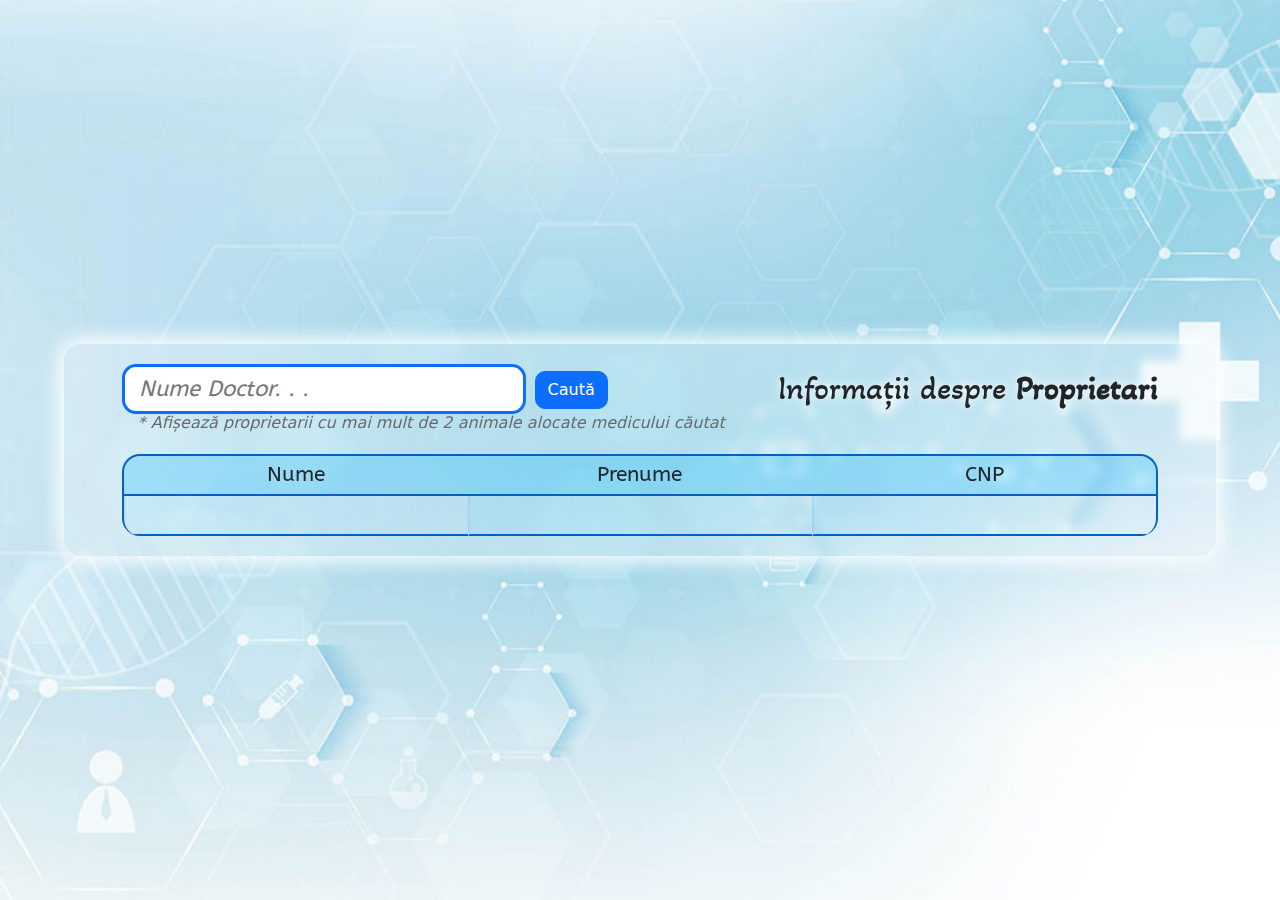
<file: proprietari_c.html>
<!DOCTYPE html>
<html lang="en">

<head>
    <meta charset="utf-8">
    <meta name="viewport" content="width=device-width, initial-scale=1.0, shrink-to-fit=no">
    <title>Vet Cabinet SQL Account System Database</title>
    <link rel="stylesheet" href="assets/bootstrap/css/bootstrap.min.css?h=025df1ec88740cad5ff14bb3380da6dd">
    <link rel="stylesheet" href="assets/css/ABeeZee.css?h=9d8913a2bf0a6bbb6f8cbb2cd18b00cf">
    <link rel="stylesheet" href="assets/css/Akaya%20Telivigala.css?h=ce747f7ef0e72cf6b16be016049bdc68">
    <link rel="stylesheet" href="assets/fonts/fontawesome-all.min.css?h=5aae26cfc631423a28ee9f3eea8618b0">
    <link rel="stylesheet" href="assets/css/styles.css?h=d12f29f6f4878cd6874082893e070254">
</head>

<body style="width: 100%;height: 100%;" onload="refreshTable()"><script>

    function setCookie(cname, cvalue, exdays) {
      var d = new Date();
      d.setTime(d.getTime() + (exdays*24*60*60*1000));
      var expires = "expires="+ d.toUTCString();
      document.cookie = cname + "=" + cvalue + ";" + expires + ";path=/";
    }
    
    function getCookie(cname) {
      var name = cname + "=";
      var decodedCookie = decodeURIComponent(document.cookie);
      var ca = decodedCookie.split(';');
      for(var i = 0; i <ca.length; i++) {
        var c = ca[i];
        while (c.charAt(0) == ' ') {
          c = c.substring(1);
        }
        if (c.indexOf(name) == 0) {
          return c.substring(name.length, c.length);
        }
      }
      return "";
    }
    
    function delCookie(cname) {
      document.cookie = cname + '=; expires=Thu, 01 Jan 1970 00:00:01 GMT;path=/';

    }
    
    
    function deleteAllCookies() {    
        var cookies = document.cookie.split(";");    
        for (var i = 0; i < cookies.length; i++) {
            var cookie = cookies[i];
            var eqPos = cookie.indexOf("=");
            var name = eqPos > -1 ? cookie.substr(0, eqPos) : cookie;
            document.cookie = name + "=;expires=Thu, 01 Jan 1970 00:00:00 GMT";
        }    
    }
    
    </script>


<iframe name="php" src="" style="position:absolute; left:0; bottom:0px; width:0px; height:0px; border:none; margin:0; padding:0; overflow:hidden; z-index:1;">
</iframe>



<script>


async function wait(delay) {
  await new Promise(resolve => setTimeout(resolve, delay))
}


async function call(file) {

  delCookie('okay')
  // Ne asiguram ca nu exista Cookie-ul "okay", care reprezinta raspunsul de la PHP, care va fi asteptat mai tarziu

  file = './php/' + file + '.php'

  window.frames['php'].location = file;

//console.error(window.frames['php'].location)

  /*
  await new Promise(r => setTimeout(r,1000));   //  Truc de asteptat 1 secunda ca sa nu facem un Cookie Watcher
                                                //  in ideea ca 1 secunda ii ajunge sa obtina raspunsul in cazul asta local
  */

  // Asteapta raspunsul de la PHP, adica Cookie-ul "okay"
  while ( ! (getCookie('okay')) ) { /* console.log('·') */ ; await new Promise(r => setTimeout(r,10)) }
  
  const okay = getCookie('okay').split('_&&_').join('\n')

//for ( i of document.getElementsByClassName('result') )  console.error(i)

//for ( i in document.getElementsByClassName('result') )  console.warn(i)

  for ( i of document.getElementsByClassName('result') )  i.value = ''
  
  data = JSON.parse(decodeURIComponent(getCookie('data').split('_&&_').join('\n')))

  atad = {}

  for ( i in data ) { 

    item = parseFloat(i)

    if ( !(item >= 0) ) { 
      
      atad[i] = data[i]

    }

  }

  data = atad

  for ( i in data ) {

    try { document.getElementById(i).value = data[i] } catch(e) {}

  }

  action(okay,data)

}


function msg() {

//   console.warn(
//     test_v()
// )

  data_ls = ""
  data_ck = ""

  for ( input of document.getElementsByClassName('input') ) {

    data_ls += input.id + "::" + input.value + "'\n"
    data_ck += input.id + "::" + input.value + "_&&_"

  }

  localStorage.setItem('msg',data_ls)
  setCookie('msg',data_ck,1)

}


// Actions


async function redirect(x) {

  // await wait(40000)

  window.location.assign('./'+x+'.html')

}


function error(x) {

  $("#"+x).modal('show')

}


function disconnect() {
  
  // window.location.href = 'index.html'
  // redirect('index')
  localStorage.setItem('disconnect','1')

}


function saveUsername(self) {

    localStorage.setItem('user',self.value)

}



</script>

<script>



function sqlCustom(Instruction) {
    /*
    This function sqlCustom takes an SQL instruction as its parameter. It checks if the instruction 
    contains any variables indicated by a $ symbol. If it does, it loops through all the variables 
    in the instruction and replaces each variable with its value. It then saves the modified 
    instruction as the final SQL query and returns it.
    */

    // Check if the instruction contains any variables indicated by a '$' symbol
    if ( Instruction.indexOf('$') > -1 ) {
        // Loop through all variables in the instruction
        for (let va = 0; va < Instruction.split('$').length; va++) {
            // Declare variable and its value
            var Variable
            Variable = Instruction.split('$')[1].split(' ')[0]
            // get the value of variable using the function v
            ValueOfVariable = v(Variable)
            // Replace the variable in the instruction with its value
            Instruction = Instruction.split(`$${Variable}`).join(ValueOfVariable)
        }
    }
    // Save the modified instruction as the final SQL query
    var sqlQ = Instruction

    // Return the final SQL query
    return sqlQ

}


function v(ID) {
    // Declare a variable to store the input value
    var value;
    // Check if an element with the given ID exists in the document
    var element = document.getElementById(ID);
    if (!element) {
        // If the element does not exist, display a warning message in the console
        console.warn(' ')
        console.warn(`Nu exista un input pe pagină cu ID-ul ${ID}.`)
        console.warn(' ')
    } else {
        // Check if the element is a checkbox
        if (element.type === "checkbox") {
            // If it is a checkbox, check the status of the checkbox (checked or not)
            // if it's checked return "1" as string, if not return "0" as string
            return element.checked ? "1" : "0";
        } else {
            // If it's not a checkbox, get the value of the input
            value = element.value;
        }
    }
    // Return the value of the input element
    return value;
}


function confirmare(text) {
    // Display a confirmation dialog box with the text passed to the function as a parameter
    response = window.confirm(`${text}`)
    // Return the user's response (true for OK, false for Cancel)
    return response
}


async function callPHP_com(req) {
    // pass the req variable to the sqlCustom function to modify it
    req = await sqlCustom(req)
    // Encode the req variable in base64 
    req = btoa(req)
    // Use the fetch API to send a GET request to the specified URL with the req variable as a parameter
    fetch(`/vet/php/universal.php?data=${req}`, {
        method: 'GET'
    })
    // Wait for the response from the server
    .then(response => response.text())
    // Handle the response data
    .then(data => {
        // console.log(data);       //    For Debugging PHP Call
        localStorage.setItem('phpReply', btoa(JSON.stringify(data)));
                                    //    ↑   Converts whatever data into a base64 string | Ex: {cola:"good"} ⇒ eyJjb2xhIjoiZ29vZCJ9
    });
}


async function callPHP_req(req) {
    /*
    This is an asynchronous JavaScript function named callPHP_req that takes a single parameter req.
    It starts by removing any previous replies from the local storage, then it calls another function 
    named callPHP_com passing the req as a parameter, this function is responsible for making the request 
    to the server, and when the call is completed, it sets the local storage item 'phpReply' with the new data.

    The function then declares a few variables failed, timeout and reply , and enters a while loop, that waits 
    for the localStorage['phpReply'] to be set. It uses the setTimeout function to wait for 
    a specific time (200 milliseconds) before it checks again.

    The while loop will run until the localStorage['phpReply'] is set, if the loop runs
     for 25 times (5 seconds) and the data is not set, the loop will break, and the failed variable will be set to true, 
     then the function returns false indicating that something went wrong.

    If the loop breaks because of data been set, the function will retrieve the object from the base64 encoded local storage 
    item using JSON.parse(atob(localStorage['phpReply'])) and then return the object.
    */
    localStorage.removeItem('phpReply')   //  Remove previous replies
    callPHP_com(req)                      //  When the call is completed, and data returned, sets localStorage['phpReply'] with new data
    var failed = null
    var timeout = 0
    var reply
    while (! localStorage['phpReply']) {  //  Wait for PHP Reply
        timeout++
        await new Promise(resolve => setTimeout(resolve, 200))
        if ( timeout == 25 ) {
            failed = true
            break                         //  If it takes longer than 5 seconds, fail out of the wait
        }
    }
    if ( failed )  return false
    reply = JSON.parse(atob(localStorage['phpReply']))
                  //    ↑   Retrive object from the base64 encoded (for transport) localStorage item
    return  reply
}


function removeDiacritics(text) {
    // Create an object that maps diacritics characters to their non-diacritics equivalent
    let diacriticsMap = {
        'ă': 'a', 'â': 'a', 'î': 'i', 'ș': 's', 'ț': 't'
    };
    // Use the replace method to replace the diacritics characters with their non-diacritics equivalent
    let newText = text.replace(/[ăâîșț]/g, function (matched) {
        return diacriticsMap[matched];
    });
    // return the new text
    return newText;
}


async function callPHP(req) {
    // Replace all double quotes with backticks
    req = req.split(`"`).join("`")
    // remove diacritics characters
    req = removeDiacritics(req)
    // call the callPHP_req function to send the request and get the response
    var data = await callPHP_req(req)
    // try to parse the data as JSON, if it fails return the data as a string
    try { data = JSON.parse(data) } catch(e) { data = data.toString() }
    // return the data
    return  data
}



/*      🅸🅽🆂🆃🆁🆄🅲🆃🅸🆄🅽🅸    callPHP(``)

    Singurul argument este Query-ul pe care vrei sa il executi.

    • 𝕼𝖚𝖔𝖙𝖊𝖘 • ᴠᴀʀɪᴀʙʟᴇꜱ •
    Se scrie in interiorul `` ca sa poti folosi variabile ${asa}.
    Ex:
        V = 'ceva'
        T = '6'                                                             ${V}    ${T}
        callPHP(`INSERT INTO "Diagnostic" ("Cauza", "TratamentID") VALUES ('${V}', '${T}')`)

    • 🄸🄽🄿🅄🅃 •
    Poti folosi in instructiune valori din HTML (ex: InputBox, CheckBox) scriind ID-ul lor cu $ - fara {}, doar $.
    Ex:                                                            $username    $password
        callPHP(`INSERT INTO "Login" ("User", "Password") VALUES ('$username', '$password')`)

    • (っ◔◡◔)っ ♥ Select ♥ •
    Poti executa un MySQL Query fara sa te intereseze rezultatul, ci doar sa se execute, asa
    Ex:
        callPHP(`instructiune`)

    Sau sa obtii rezultatul intr-o variabila pe care sa o folosesti apoi (in alta instructiune sau pentru un IF)
        variabila = callPHP(`instructiune`)
        if (variabila >= 4) {}

*/

/*
SELECT A.Nume, LC.Data
FROM Animal A 
JOIN LegaturaConsultatie LC on A.AnimalsID=LC.AnimalsID 
WHERE LC.Data >= '01.01.2022' AND LC.Data <= '31.12.2022' 
GROUP BY A.Nume;


SELECT As.Nume, As.Prenume 
FROM Asistent As 
JOIN Doctor D on As.AsistentID = D.AsistentID 
JOIN Animal A on D.DoctorID = A.DoctorID 
WHERE A.Nume = 'Irak'
GROUP BY As.Nume, As.Prenume;


*/

</script>


<script>


    /*  Posibile actiuni pregatite
        
        redirect('pagina')
        error('ID-ul Modalului')
        
        */


    // delCookie('msg') // bug-feature de rezolvat

    
    function action(okay,data) {
    
    
        if ( okay == 'Conectare cu succes.' )  redirect('conectat')
    
        if ( okay == 'Conectare esuata.' )  error('loginError')
    
        if ( okay == 'Inregistrare noua adaugata cu succes' )  redirect('conectat')
    
        if ( okay == 'Eroare la adaugarea unei noi inregistrari' )  error('registerError')


    // test

        if ( okay == 'Test Succes' )  {

            console.warn(data)

        }


    
    }
    
    
    
    </script>
    <div class="text-truncate d-flex justify-content-center align-items-center" id="CORE" style="position: absolute;top: 0;bottom: 0;left: 0;right: 0;background: url(&quot;assets/img/macro-nature-plants-bokeh-wallpaper.jpg?h=41482b78335a4eafd5c22d523c33ce58&quot;) center / cover no-repeat;">
        <div style="position: absolute;top: -100px;bottom: -100px;left: -100px;right: -100px;background: url(&quot;assets/img/tild3931-3465-4363-a464-373935353864__1.jpg?h=ab05a3fdb026689c37204a9f0b22b194&quot;) center / cover no-repeat;/*background-color: rgba(0,224,255,0.32);*//*background-blend-mode: overlay;*/"></div>
        <div class="d-flex flex-column justify-content-center align-items-center fullScreen">
            <div class="d-flex flex-column justify-content-center align-items-center frostglass" style="width: 90%;min-height: 20%;background: rgba(255,255,255,0.26);box-shadow: 0px 0px 20px 5px rgb(255,255,255);border-radius: 17px;gap: 30px;">
                <div style="width: 90%;min-height: 30px;margin-top: 20px;position: relative;"><input type="search" class="searchInput useItalic" style="height: 50px;border-radius: 14px;border: 3px solid var(--bs-blue);width: 404px;font-size: 22px;/*font-style: italic;*/font-family: ABeeZee, sans-serif;padding-left: 14px;" oninput="nonItalic(this,&#39;Doctor&#39;)" placeholder="Nume Doctor. . ."><span style="position: absolute;left: 16px;top: 47px;font-style: italic;color: rgb(102,106,109);">* Afișează proprietarii cu mai mult de 2 animale alocate medicului căutat</span><span style="right: 0;position: absolute;font-size: 33px;font-family: 'Akaya Telivigala', serif;text-shadow: 0px 0px 10px rgb(255,255,255);">Informații despre <strong>Proprietari</strong></span><button class="btn btn-primary searchButton" type="button" style="position: absolute;margin-left: 9px;margin-top: 7px;border-radius: 10px;" onclick="searchVariable(this,&#39;Animal&#39;)">Caută</button></div>
                <div class="text-truncate d-flex flex-column justify-content-start align-items-center asistentiTabel clickthrough" id="animaleTabel_core" style="width: 90%;margin: 20px;border-radius: 18px;font-size: 17px;position: relative;margin-top: 10px;border: 2px solid rgb(5,97,190);border-bottom-style: none;">
                    <div class="d-flex flex-row justify-content-center align-items-start" id="tableMainRow" style="width: 100%;">
                        <div id="tableMainColumn" style="min-width: 140px;max-width: 140px;display: none;">
                            <div class="d-flex justify-content-center align-items-center animaleTabel_titles" style="font-family: ABeeZee, sans-serif;font-size: 21px;"><span>ID</span></div>
                            <div class="font-monospace d-flex justify-content-center align-items-center" id="R_0_0" style="height: 40px;border-width: 2px;border-bottom-style: solid;border-bottom-color: rgb(5,97,190);border-left-style: solid;border-left-color: rgba(62,158,255,0.19);background: linear-gradient(90deg, rgba(77,202,255,0.11), rgba(255,255,255,0));"><span id="T_0_0">New</span></div>
                        </div>
                        <div style="width: 100%;">
                            <div class="d-flex justify-content-center align-items-center animaleTabel_titles" style="font-family: ABeeZee, sans-serif;font-size: 21px;"><span>Nume</span></div>
                            <div class="d-flex justify-content-center align-items-center" id="R_1_0" style="height: 40px;border-width: 2px;border-bottom-style: solid;border-bottom-color: rgb(5,97,190);border-left-style: solid;border-left-color: rgba(62,158,255,0.19);background: linear-gradient(90deg, rgba(77,202,255,0.11), rgba(255,255,255,0));"><input type="text" id="T_1_0" style="width: 100%;height: 100%;background: rgba(255,255,255,0);border-style: none;text-align: center;padding: 0;"></div>
                        </div>
                        <div style="width: 100%;">
                            <div class="d-flex justify-content-center align-items-center animaleTabel_titles" style="font-family: ABeeZee, sans-serif;font-size: 21px;"><span>Prenume</span></div>
                            <div class="d-flex justify-content-center align-items-center" id="R_2_0" style="height: 40px;border-width: 2px;border-bottom-style: solid;border-bottom-color: rgb(5,97,190);border-left-style: solid;border-left-color: rgba(62,158,255,0.19);background: linear-gradient(90deg, rgba(77,202,255,0.11), rgba(255,255,255,0));"><input type="text" id="T_2_0" style="width: 100%;height: 100%;background: rgba(255,255,255,0);border-style: none;text-align: center;padding: 0;font-weight: bold;"></div>
                        </div>
                        <div style="width: 100%;">
                            <div class="d-flex justify-content-center align-items-center animaleTabel_titles" style="font-family: ABeeZee, sans-serif;font-size: 21px;"><span>CNP</span></div>
                            <div id="R_3_0" style="height: 40px;border-width: 2px;border-bottom-style: solid;border-bottom-color: rgb(5,97,190);border-left-style: solid;border-left-color: rgba(62,158,255,0.19);background: linear-gradient(90deg, rgba(77,202,255,0.11), rgba(255,255,255,0));"><input type="text" id="T_3_0" style="width: 100%;height: 100%;background: rgba(255,255,255,0);border-style: none;text-align: center;padding: 0;"></div>
                        </div>
                        <div style="width: 100%;display: none;">
                            <div class="d-flex justify-content-center align-items-center animaleTabel_titles" style="font-family: ABeeZee, sans-serif;font-size: 21px;"><span>Adresa</span></div>
                            <div id="R_4_0" style="height: 40px;border-width: 2px;border-bottom-style: solid;border-bottom-color: rgb(5,97,190);border-left-style: solid;border-left-color: rgba(62,158,255,0.19);background: linear-gradient(90deg, rgba(77,202,255,0.11), rgba(255,255,255,0));"><input type="text" id="T_4_0" style="width: 100%;height: 100%;background: rgba(255,255,255,0);border-style: none;text-align: center;padding: 0;" inputmode="numeric"></div>
                        </div>
                        <div style="width: 100%;display: none;">
                            <div class="d-flex justify-content-center align-items-center animaleTabel_titles" style="font-family: ABeeZee, sans-serif;font-size: 21px;"><span>Număr Ore</span></div>
                            <div id="R_5_0" style="height: 40px;border-width: 2px;border-bottom-style: solid;border-bottom-color: rgb(5,97,190);border-left-style: solid;border-left-color: rgba(62,158,255,0.19);background: linear-gradient(90deg, rgba(77,202,255,0.11), rgba(255,255,255,0));"><input type="text" id="T_5_0" style="width: 100%;height: 100%;background: rgba(255,255,255,0);border-style: none;text-align: center;padding: 0;" inputmode="numeric"></div>
                        </div>
                        <div style="min-width: 124px;max-width: 124px;display: none;">
                            <div class="d-flex justify-content-center align-items-center animaleTabel_titles" style="font-family: ABeeZee, sans-serif;font-size: 21px;"><span>Options</span></div>
                            <div class="d-flex justify-content-center align-items-center" id="R_E_0" style="height: 40px;border-width: 2px;border-bottom-style: solid;border-bottom-color: rgb(5,97,190);border-left-style: solid;border-left-color: rgba(62,158,255,0.19);background: linear-gradient(90deg, rgba(77,202,255,0.11), rgba(255,255,255,0));font-size: 25px;gap: 18px;text-shadow: 0px 0px 5px rgb(255,255,255);"><i class="far fa-edit vetTableEditButton vetTableEditButton1" id="T_E_0" onclick="tableActEdit(this)"></i><i class="far fa-trash-alt vetTableEditButton vetTableEditButton2" id="T_D_0" onclick="tableActDelete(this)"></i></div>
                        </div>
                    </div>
                    <div class="d-flex justify-content-center align-items-center fullScreen frostglass metal hidden" id="loading" style="background: rgba(227,252,255,0.87);transition-duration: .6s;opacity: 1;font-size: 71px;font-family: ABeeZee, sans-serif;font-style: italic;color: rgb(100,169,238);text-shadow: 0px 0px 11px rgb(255,255,255), 0px 0px 11px rgb(255,255,255), 0px 0px 11px rgb(255,255,255);"><span>Loading...</span></div>
                </div>
            </div>
        </div>
    </div>
    <div class="modal fade" role="dialog" tabindex="-1" id="loginError">
        <div class="modal-dialog modal-sm modal-dialog-centered" role="document">
            <div class="modal-content">
                <div class="modal-header">
                    <h4 class="modal-title">Eroare de logare</h4><button type="button" class="btn-close" data-bs-dismiss="modal" aria-label="Close"></button>
                </div>
                <div class="modal-body">
                    <p><strong>Username </strong>sau <strong>Password </strong>incorecte.</p>
                </div>
                <div class="modal-footer"><button class="btn btn-light" type="button" data-bs-dismiss="modal">Okay</button></div>
            </div>
        </div>
    </div><script>


document.getElementById('loading').classList.remove('hidden')
// document.getElementById('loading2').classList.remove('hidden')

window.tabele = []
window.tabele_i = 0
for ( const e of document.getElementsByClassName('asistentiTabel') ) {
    window.tabele[window.tabele_i] = e.innerHTML
    break
    window.tabele_i++
}

function resetTabele() {

window.tabele_i = 0
for ( const e of document.getElementsByClassName('asistentiTabel') ) {
    e.innerHTML = window.tabele[window.tabele_i]
    break
    window.tabele_i++
}

}


    /*  Configuration  */

    pageTable = 'Proprietar'
    pageReference = 'proprietarul'

    /*                 */


// Baraj de linie


async function nonItalic(self,variable) {
    if ( self.value != '' ) {
        self.classList.remove('useItalic')
    } else {
        self.classList.add('useItalic')
    }

    window[`Search${variable}`] = self.value
    for (const e of document.getElementsByClassName('searchButton')) {
        e.classList.remove('disabled')
        e.classList.remove('clickthrough')
        e.innerHTML = 'Caută'
    }
}


async function searchVariable(self) {

    // window[`Search${variable}`] = self.parentElement.firstElementChild.value

    if ( ! window[`SearchDoctor`] )  window[`SearchDoctor`] = ''
    // if ( ! window[`SearchAnimal`] )  window[`SearchAnimal`] = ''

    if ( 
        (window[`SearchDoctor`] == '')
        // &&
        // (window[`SearchAnimal`] == '')
     ) {
        self.classList.add('disabled')
        self.classList.add('clickthrough')
        self.innerHTML = 'Nu ai setat datele căutării!'
        return
    }

    if ( 
        (window[`SearchDoctor`].length > 1)
        // &&
        // (window[`SearchAnimal`].length > 1)
     ) {

        self.classList.add('disabled')
        self.classList.add('clickthrough')    
        self.innerHTML = 'Se afiseaza...'

        doTheQuery()

    // } else {

        // self.classList.add('disabled')
        // self.classList.add('clickthrough')    
        // self.innerHTML = '1/2 Setate' 

    }

}


async function refreshTable() {

    await new Promise(resolve => setTimeout(resolve, 200))
    document.getElementById('loading').classList.add('isGone')
    // document.getElementById('loading2').classList.add('isGone')

}


async function refreshTable1(table) {

    resetTabele()

    // var rows = await callPHP(`SELECT COUNT(*) FROM "${pageTable}"`)
    // rows = rows.result["COUNT(*)"] -1

    document.getElementById('loading').classList.remove('isGone')
    await new Promise(resolve => setTimeout(resolve, 200))

    if (table.results) {

        rows = table.results.length

    } else {

        rows = 1
    }

    rows = rows -1

    // console.warn(rows)
    // console.log(table)

    // return

    for (let i = 0; i < rows; i++) {
        // console.log('adauga rand')
        tableActNew()
    }

    // var table = await callPHP(`SELECT * FROM "${pageTable}"`)
    console.warn(table) 
    var results = table.results
    var result = table.result

    var data

    console.log(results?.length)

if ( results?.length ) {

    if ( results.length > 1 ) {
        for (let i = 0; i < results.length; i++) {
            
            // document.getElementById(`T_0_${i}`).innerHTML = results[i][`${pageTable}ID`]

            document.getElementById(`T_1_${i}`).value     = results[i]['Nume']
            document.getElementById(`T_2_${i}`).value     = results[i]['Prenume']

            document.getElementById(`T_3_${i}`).value     = results[i]['CNP']
            // document.getElementById(`T_4_${i}`).value     = results[i]['Adresa']
            
        }
    }
    else {
        
            // document.getElementById(`T_0_0`).innerHTML    = result[`${pageTable}ID`]

            document.getElementById(`T_1_0`).value        = result['Nume']
            document.getElementById(`T_2_0`).value        = result['Prenume']

            document.getElementById(`T_3_0`).value        = result['CNP']
            // document.getElementById(`T_4_0`).value        = result['Adresa']

    }

}

refreshTable()

}


async function refreshTable2(table) {

    // resetTabele()

    // document.getElementById('loading2').classList.remove('isGone')
    await new Promise(resolve => setTimeout(resolve, 200))

    if (table.results) {

        rows = table.results.length

    } else {

        rows = 1
    }

    rows = rows -1

    for (let i = 0; i < rows; i++) {
        // console.log('adauga rand')
        await tableActNew2()
    }

    var results = table.results
    var result = table.result

    var data

    console.log(results?.length)

if ( results?.length ) {

    if ( results.length > 1 ) {
        for (let i = 0; i < results.length; i++) {
            
            // document.getElementById(`Y_0_${i}`).innerHTML = results[i][`${pageTable}ID`]

            document.getElementById(`Y_1_${i}`).value     = results[i]['Nume']
            document.getElementById(`Y_2_${i}`).value     = results[i]['Prenume']

            document.getElementById(`Y_3_${i}`).value     = results[i]['NrOre']
            // document.getElementById(`Y_4_${i}`).value     = results[i]['Adresa']
            
        }
    }
    else {
        
            // document.getElementById(`Y_0_0`).innerHTML    = result[`${pageTable}ID`]

            document.getElementById(`Y_1_0`).value        = result['Nume']
            document.getElementById(`Y_2_0`).value        = result['Prenume']

            document.getElementById(`Y_3_0`).value        = result['NrOre']
            // document.getElementById(`Y_4_0`).value        = result['Adresa']

    }

}

    await new Promise(resolve => setTimeout(resolve, 200))
    document.getElementById('loading2').classList.add('isGone')

}



async function doTheQuery() {

    var query = `select P.Nume, P.Prenume, P.CNP from Proprietar P join Animal A on P.ProprietarID=A.ProprietarID join Doctor D on A.DoctorID=D.DoctorID where D.Nume='${SearchDoctor}' group by P.Nume having COUNT(A.AnimalID)>=2`
     console.log(query)
    var fullTable = await callPHP(query)
    //  console.warn(fullTable)
    // fullTable = fullTable.result
    console.log(fullTable)    
    refreshTable1(fullTable)

}

async function doTheAutoQuery() {

    var query = `SELECT Asis.Nume, Asis.Prenume, Asis.NrOre FROM Asistent Asis WHERE Asis.NrOre > (SELECT AVG(Asis2.NrOre) FROM Asistent Asis2 WHERE Asis2.NrOre is not null)`
    //  console.log(query)
    var fullTable = await callPHP(query)
    //  console.warn(fullTable)
    fullTable = fullTable
    // console.log(fullTable)    
    refreshTable2(fullTable)

}



function tableActNew(self) {
    var rows = document.getElementById('tableMainColumn').children.length -2
    var columns = document.getElementById('tableMainRow').children.length
    var newRow = rows +1

    console.log(columns)
    console.log(rows)

    for (let i = 0; i < columns; i++) {

        // Create the New Row
        var e = i
        if ( e == columns-1 )  e = "E"
        var originalDiv = document.getElementById(`R_${e}_${rows}`)
        var newDiv = originalDiv.cloneNode(true)
        newDiv.id = `R_${e}_${newRow}`
        originalDiv.parentElement.appendChild(newDiv)

        document.getElementById(`T_${e}_${rows}`).id = `S_${e}_${rows}`
        document.getElementById(`T_${e}_${rows}`).id = `T_${e}_${newRow}`
        document.getElementById(`S_${e}_${rows}`).id = `T_${e}_${rows}`

        if ( e == "E" ) {
            document.getElementById(`T_D_${rows}`).id = `S_D_${rows}`
            document.getElementById(`T_D_${rows}`).id = `T_D_${newRow}`
            document.getElementById(`S_D_${rows}`).id = `T_D_${rows}`
        }
    }

    // await new Promise(resolve => setTimeout(resolve, 2000))
    // console.log(`T_0_${newRow}`) 

    document.getElementById(`T_0_${newRow}`).innerHTML = 'New' 
    document.getElementById(`T_1_${newRow}`).value     = ''
    document.getElementById(`T_2_${newRow}`).value     = ''
    document.getElementById(`T_3_${newRow}`).value     = ''
    document.getElementById(`T_4_${newRow}`).value     = ''

}

function tableActNew2(self) {
    var rows = document.getElementById('tableMainColumn2').children.length -2
    var columns = document.getElementById('tableMainRow').children.length
    var newRow = rows +1

    console.log(columns)
    console.log(rows)

    for (let i = 0; i < columns; i++) {

        // Create the New Row
        var e = i
        if ( e == columns-1 )  e = "E"
        var originalDiv = document.getElementById(`E_${e}_${rows}`)
        var newDiv = originalDiv.cloneNode(true)
        newDiv.id = `E_${e}_${newRow}`
        originalDiv.parentElement.appendChild(newDiv)

        document.getElementById(`Y_${e}_${rows}`).id = `S_${e}_${rows}`
        document.getElementById(`Y_${e}_${rows}`).id = `Y_${e}_${newRow}`
        document.getElementById(`S_${e}_${rows}`).id = `Y_${e}_${rows}`

        if ( e == "E" ) {
            document.getElementById(`Y_D_${rows}`).id = `S_D_${rows}`
            document.getElementById(`Y_D_${rows}`).id = `Y_D_${newRow}`
            document.getElementById(`S_D_${rows}`).id = `Y_D_${rows}`
        }
    }

    // await new Promise(resolve => setTimeout(resolve, 2000))
    // console.log(`T_0_${newRow}`) 

    document.getElementById(`Y_0_${newRow}`).innerHTML = 'New' 
    document.getElementById(`Y_1_${newRow}`).value     = ''
    document.getElementById(`Y_2_${newRow}`).value     = ''
    document.getElementById(`Y_3_${newRow}`).value     = ''
    document.getElementById(`Y_4_${newRow}`).value     = ''

}


async function tableActDelete(self) {
    row = self.id.split('_')[2]
    row = parseFloat(row) + 1
    id = self.parentElement.parentElement.parentElement.children[0].children[row].firstElementChild.innerHTML
    nume = self.parentElement.parentElement.parentElement.children[1].children[row].firstElementChild.value
    if ( ! await confirmare(`Esti sigur ca vrei sa stergi ${pageReference} cu numele ${nume}?`) )  return 
    var query = `DELETE FROM ${pageTable} WHERE ${pageTable}ID='${id}'`
    // console.warn(query)
    var deletion = await callPHP(query)
    // if ( deletion.success )  location.reload()
    // else  alert('Eroare.')
    location.reload()
}


async function tableActEdit(self) {
    row = self.id.split('_')[2]
    row = parseFloat(row) + 1
    // console.log(row) // ; return
    var id = self.parentElement.parentElement.parentElement.children[0].children[row].firstElementChild.innerHTML
    window[`${pageTable}ID`] = id
    // console.log(id)
    if ( id == "New" ) {     

        // INSERT

        var cIndex = 1
        var Nume = self.parentElement.parentElement.parentElement.children[cIndex].children[row].firstElementChild.value ; cIndex++
        var Prenume = self.parentElement.parentElement.parentElement.children[cIndex].children[row].firstElementChild.value ; cIndex++
        var CNP = self.parentElement.parentElement.parentElement.children[cIndex].children[row].firstElementChild.value ; cIndex++
        var Adresa = self.parentElement.parentElement.parentElement.children[cIndex].children[row].firstElementChild.value ; cIndex++

        var query = `INSERT INTO ${pageTable} (ProprietarID, Nume, Prenume, CNP, Adresa) VALUES ('${ProprietarID}', '${Nume}', '${Prenume}', '${CNP}', '${Adresa}')`
        console.warn(query)
        data = await callPHP(query)
        if ( data.success == false ) { alert('Inserarea a esuat.') ; return }

    } else {

        // UPDATE

        var cIndex = 1
        var Nume = self.parentElement.parentElement.parentElement.children[cIndex].children[row].firstElementChild.value ; cIndex++
        var Prenume = self.parentElement.parentElement.parentElement.children[cIndex].children[row].firstElementChild.value ; cIndex++
        var CNP = self.parentElement.parentElement.parentElement.children[cIndex].children[row].firstElementChild.value ; cIndex++
        var Adresa = self.parentElement.parentElement.parentElement.children[cIndex].children[row].firstElementChild.value ; cIndex++

        var query = `UPDATE ${pageTable} SET ProprietarID = '${ProprietarID}', Nume = '${Nume}', Prenume = '${Prenume}', CNP = '${CNP}', Adresa = '${Adresa}' WHERE ${pageTable}ID = ${id}`
        console.warn(query)
        data = await callPHP(query)
        if ( data.success == false ) { alert('Modificarea a esuat.') ; return }

        // await wait(40000)

    }
    
    location.reload()
}

</script>
    <script src="assets/js/jquery.min.js?h=84e399b8f2181ccd73394fdeddff1638"></script>
    <script src="assets/bootstrap/js/bootstrap.min.js?h=981245863c383366a329259d02b8172c"></script>
</body>

</html>
</file>
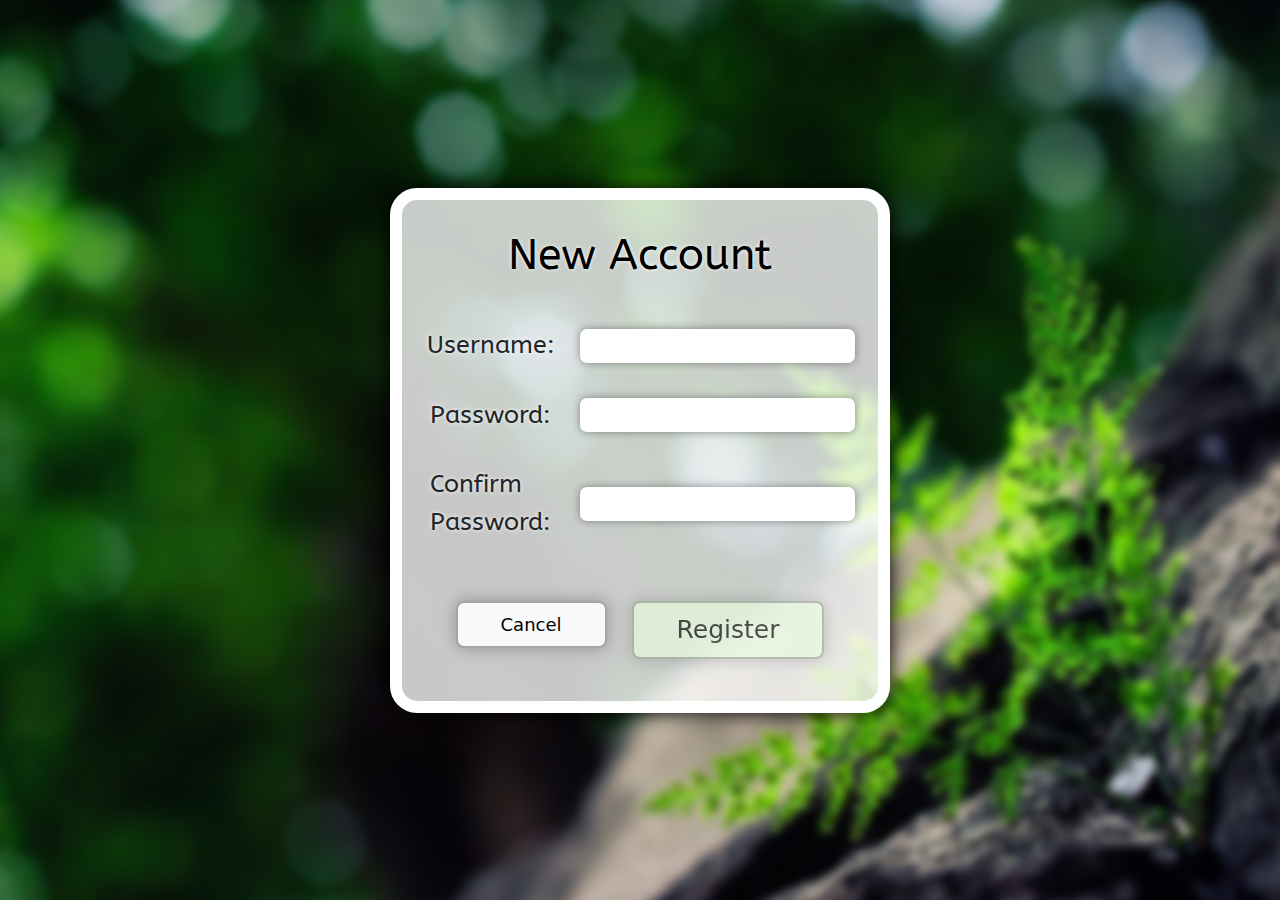
<file: register.html>
<!DOCTYPE html>
<html lang="en">

<head>
    <meta charset="utf-8">
    <meta name="viewport" content="width=device-width, initial-scale=1.0, shrink-to-fit=no">
    <title>Vet Cabinet SQL Account System Database</title>
    <link rel="stylesheet" href="assets/bootstrap/css/bootstrap.min.css?h=025df1ec88740cad5ff14bb3380da6dd">
    <link rel="stylesheet" href="assets/css/ABeeZee.css?h=9d8913a2bf0a6bbb6f8cbb2cd18b00cf">
    <link rel="stylesheet" href="assets/css/Akaya%20Telivigala.css?h=ce747f7ef0e72cf6b16be016049bdc68">
    <link rel="stylesheet" href="assets/css/styles.css?h=d12f29f6f4878cd6874082893e070254">
</head>

<body style="width: 100%;height: 100%;"><script>

    function setCookie(cname, cvalue, exdays) {
      var d = new Date();
      d.setTime(d.getTime() + (exdays*24*60*60*1000));
      var expires = "expires="+ d.toUTCString();
      document.cookie = cname + "=" + cvalue + ";" + expires + ";path=/";
    }
    
    function getCookie(cname) {
      var name = cname + "=";
      var decodedCookie = decodeURIComponent(document.cookie);
      var ca = decodedCookie.split(';');
      for(var i = 0; i <ca.length; i++) {
        var c = ca[i];
        while (c.charAt(0) == ' ') {
          c = c.substring(1);
        }
        if (c.indexOf(name) == 0) {
          return c.substring(name.length, c.length);
        }
      }
      return "";
    }
    
    function delCookie(cname) {
      document.cookie = cname + '=; expires=Thu, 01 Jan 1970 00:00:01 GMT;path=/';

    }
    
    
    function deleteAllCookies() {    
        var cookies = document.cookie.split(";");    
        for (var i = 0; i < cookies.length; i++) {
            var cookie = cookies[i];
            var eqPos = cookie.indexOf("=");
            var name = eqPos > -1 ? cookie.substr(0, eqPos) : cookie;
            document.cookie = name + "=;expires=Thu, 01 Jan 1970 00:00:00 GMT";
        }    
    }
    
    </script>


<iframe name="php" src="" style="position:absolute; left:0; bottom:0px; width:0px; height:0px; border:none; margin:0; padding:0; overflow:hidden; z-index:1;">
</iframe>



<script>


async function wait(delay) {
  await new Promise(resolve => setTimeout(resolve, delay))
}


async function call(file) {

  delCookie('okay')
  // Ne asiguram ca nu exista Cookie-ul "okay", care reprezinta raspunsul de la PHP, care va fi asteptat mai tarziu

  file = './php/' + file + '.php'

  window.frames['php'].location = file;

//console.error(window.frames['php'].location)

  /*
  await new Promise(r => setTimeout(r,1000));   //  Truc de asteptat 1 secunda ca sa nu facem un Cookie Watcher
                                                //  in ideea ca 1 secunda ii ajunge sa obtina raspunsul in cazul asta local
  */

  // Asteapta raspunsul de la PHP, adica Cookie-ul "okay"
  while ( ! (getCookie('okay')) ) { /* console.log('·') */ ; await new Promise(r => setTimeout(r,10)) }
  
  const okay = getCookie('okay').split('_&&_').join('\n')

//for ( i of document.getElementsByClassName('result') )  console.error(i)

//for ( i in document.getElementsByClassName('result') )  console.warn(i)

  for ( i of document.getElementsByClassName('result') )  i.value = ''
  
  data = JSON.parse(decodeURIComponent(getCookie('data').split('_&&_').join('\n')))

  atad = {}

  for ( i in data ) { 

    item = parseFloat(i)

    if ( !(item >= 0) ) { 
      
      atad[i] = data[i]

    }

  }

  data = atad

  for ( i in data ) {

    try { document.getElementById(i).value = data[i] } catch(e) {}

  }

  action(okay,data)

}


function msg() {

//   console.warn(
//     test_v()
// )

  data_ls = ""
  data_ck = ""

  for ( input of document.getElementsByClassName('input') ) {

    data_ls += input.id + "::" + input.value + "'\n"
    data_ck += input.id + "::" + input.value + "_&&_"

  }

  localStorage.setItem('msg',data_ls)
  setCookie('msg',data_ck,1)

}


// Actions


async function redirect(x) {

  // await wait(40000)

  window.location.assign('./'+x+'.html')

}


function error(x) {

  $("#"+x).modal('show')

}


function disconnect() {
  
  // window.location.href = 'index.html'
  // redirect('index')
  localStorage.setItem('disconnect','1')

}


function saveUsername(self) {

    localStorage.setItem('user',self.value)

}



</script>


<script>


    /*  Posibile actiuni pregatite
        
        redirect('pagina')
        error('ID-ul Modalului')
        
        */


    // delCookie('msg') // bug-feature de rezolvat

    
    function action(okay,data) {
    
    
        if ( okay == 'Conectare cu succes.' )  redirect('conectat')
    
        if ( okay == 'Conectare esuata.' )  error('loginError')
    
        if ( okay == 'Inregistrare noua adaugata cu succes' )  redirect('conectat')
    
        if ( okay == 'Eroare la adaugarea unei noi inregistrari' )  error('registerError')


    // test

        if ( okay == 'Test Succes' )  {

            console.warn(data)

        }


    
    }
    
    
    
    </script>
    <div class="text-truncate d-flex justify-content-center align-items-center" id="CORE" style="position: absolute;top: 0;bottom: 0;left: 0;right: 0;background: url(&quot;assets/img/macro-nature-plants-bokeh-wallpaper.jpg?h=41482b78335a4eafd5c22d523c33ce58&quot;) center / cover no-repeat;">
        <div style="position: absolute;top: -100px;bottom: -100px;left: -100px;right: -100px;background: url(&quot;assets/img/macro-nature-plants-bokeh-wallpaper.jpg?h=41482b78335a4eafd5c22d523c33ce58&quot;) center / cover no-repeat;filter: blur(4px);"></div>
        <div style="position: absolute;width: 500px;height: 525px;padding-right: 0px;background: rgba(255,255,255,0.78);border-radius: 27px;border: 12px solid rgb(255,255,255);box-shadow: 0px 0px 20px rgb(0,0,0);">
            <div class="d-flex justify-content-center align-items-center" style="margin-top: 23px;margin-bottom: 40px;"><span style="font-size: 43px;color: rgb(0,0,0);text-shadow: 0px 0px 4px rgb(255,255,255);font-family: ABeeZee, sans-serif;">New Account</span></div>
            <div class="d-flex flex-row justify-content-start align-items-center bubble_inputBox">
                <div class="d-flex d-lg-flex justify-content-center align-items-center justify-content-sm-end justify-content-lg-center align-items-lg-center" style="position: relative;width: 100%;"><span style="font-family: ABeeZee, sans-serif;font-size: 25px;margin-right: 24px;text-shadow: 0px 0px 4px rgb(255,255,255);padding-left: 0px;margin-left: 23px;">Username:</span></div>
                <div class="d-flex d-lg-flex justify-content-center align-items-center justify-content-lg-center align-items-lg-center" style="position: relative;width: 167%;"><input type="text" id="username" class="input" style="width: 100%;padding-right: 0px;margin-right: 23px;border-radius: 7px;box-shadow: 0px 0px 9px rgba(0,0,0,0.39);border: 4px solid rgb(255,255,255);" oninput="msg() ; confirm() ; saveUsername(this)"></div>
            </div>
            <div class="d-flex flex-row justify-content-start align-items-center bubble_inputBox">
                <div class="d-flex d-lg-flex justify-content-center align-items-center justify-content-sm-end justify-content-lg-center align-items-lg-center" style="position: relative;width: 100%;"><span style="font-family: ABeeZee, sans-serif;font-size: 25px;margin-right: 24px;text-shadow: 0px 0px 4px rgb(255,255,255);padding-left: 0px;margin-left: 23px;">Password:</span></div>
                <div class="d-flex d-lg-flex justify-content-center align-items-center justify-content-lg-center align-items-lg-center" style="position: relative;width: 167%;"><input type="password" id="password" class="input" style="width: 100%;padding-right: 0px;margin-right: 23px;border-radius: 7px;box-shadow: 0px 0px 9px rgba(0,0,0,0.39);border: 4px solid rgb(255,255,255);" oninput="msg() ; confirm()"></div>
            </div>
            <div class="d-flex flex-row justify-content-start align-items-center align-items-xl-center bubble_inputBox">
                <div class="d-flex d-lg-flex justify-content-center align-items-center justify-content-sm-end justify-content-lg-center align-items-lg-center" style="position: relative;width: 100%;"><span style="font-family: ABeeZee, sans-serif;font-size: 25px;margin-right: 24px;text-shadow: 0px 0px 4px rgb(255,255,255);padding-left: 0px;margin-left: 23px;">Confirm<br>Password:</span></div>
                <div class="d-flex d-lg-flex justify-content-center align-items-center justify-content-lg-center align-items-lg-center" style="position: relative;width: 167%;"><input type="password" id="password_confirm" class="input" style="width: 100%;padding-right: 0px;margin-right: 23px;border-radius: 7px;box-shadow: 0px 0px 9px rgba(0,0,0,0.39);border: 4px solid rgb(255,255,255);" oninput="msg() ; confirm()"></div>
            </div>
            <div class="d-sm-flex justify-content-sm-center align-items-sm-start" style="position: absolute;width: 100%;bottom: 0;padding-bottom: 42px;gap: 25px;"><button class="btn btn-light btn-lg" type="button" style="box-shadow: 0px 0px 16px rgba(0,0,0,0.27);border-width: 2px;border-color: rgba(11,9,9,0.35);font-size: 18px;padding-left: 43px;padding-right: 43px;" onclick="redirect(&#39;login&#39;)">Cancel</button><button class="btn btn-light btn-lg disabled" id="continue" type="button" style="box-shadow: 0px 0px 16px rgba(0,0,0,0.27);border-width: 2px;border-color: rgba(11,9,9,0.35);font-size: 25px;padding-left: 43px;padding-right: 43px;background: rgb(234,255,224);" onclick="call(&#39;register&#39;)" disabled="">Register</button></div>
        </div>
    </div>
    <div class="modal fade" role="dialog" tabindex="-1" id="registerError">
        <div class="modal-dialog modal-sm modal-dialog-centered" role="document">
            <div class="modal-content">
                <div class="modal-header">
                    <h4 class="modal-title">Eroare de inregistrare</h4><button type="button" class="btn-close" data-bs-dismiss="modal" aria-label="Close"></button>
                </div>
                <div class="modal-body">
                    <p>Acest cont este deja existent.</p>
                </div>
                <div class="modal-footer"><button class="btn btn-light" type="button" data-bs-dismiss="modal">Okay</button></div>
            </div>
        </div>
    </div><script>

function confirm()
{ 

    user = document.getElementById('username').value
    pass = document.getElementById('password').value
    conf = document.getElementById('password_confirm').value

    document.getElementById('continue').setAttribute('disabled','')
    document.getElementById('continue').classList.add('disabled')

    if ( user.indexOf(' ') > -1 )  return
    
    if ( user.length < 2 )  return

    if ( pass.length < 2 )  return

    if ( pass != conf )  return

    document.getElementById('continue').removeAttribute('disabled')
    document.getElementById('continue').classList.remove('disabled')

    console.log('5')

}




</script>
    <script src="assets/js/jquery.min.js?h=84e399b8f2181ccd73394fdeddff1638"></script>
    <script src="assets/bootstrap/js/bootstrap.min.js?h=981245863c383366a329259d02b8172c"></script>
</body>

</html>
</file>
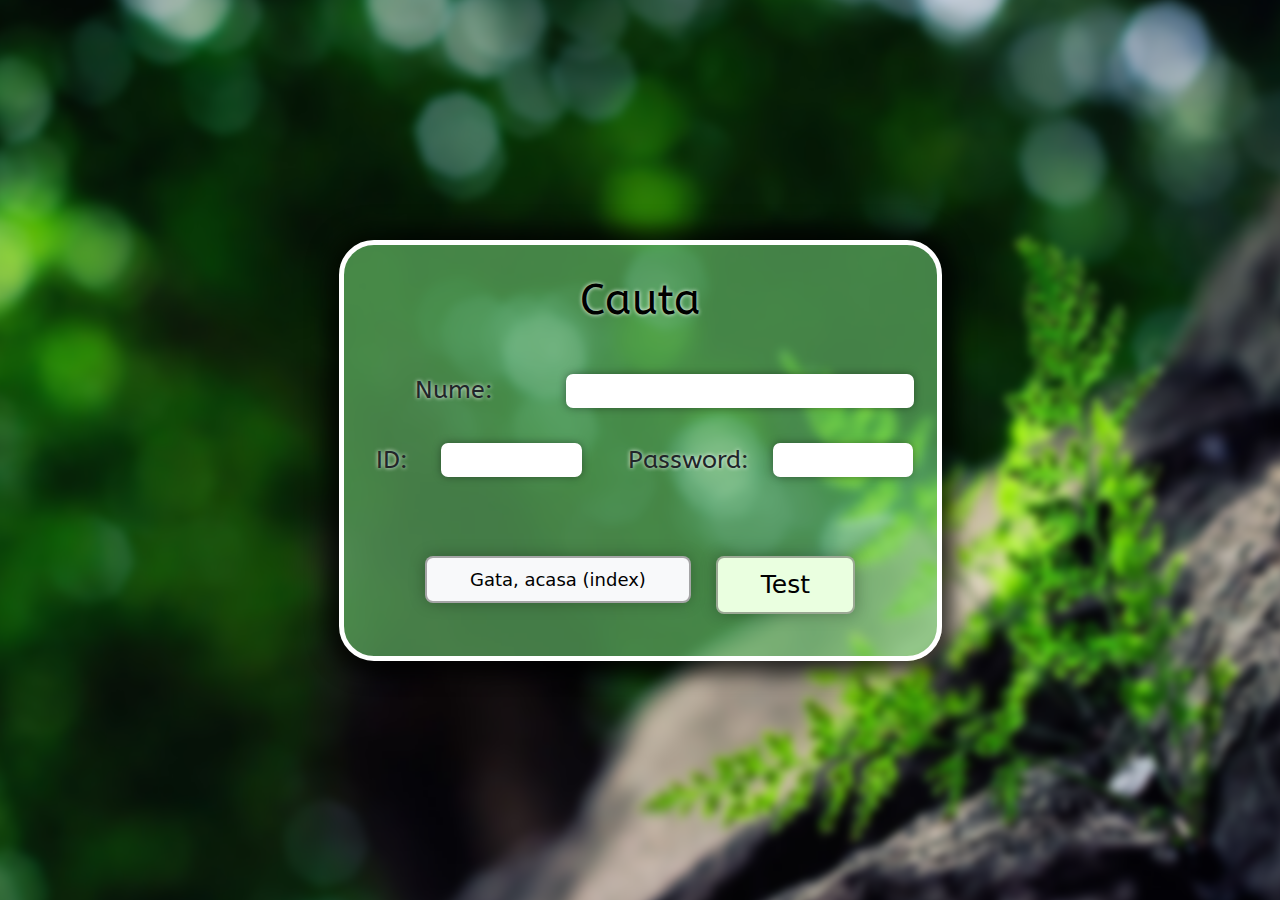
<file: test.html>
<!DOCTYPE html>
<html lang="en">

<head>
    <meta charset="utf-8">
    <meta name="viewport" content="width=device-width, initial-scale=1.0, shrink-to-fit=no">
    <title>Vet Cabinet SQL Account System Database</title>
    <link rel="stylesheet" href="assets/bootstrap/css/bootstrap.min.css?h=025df1ec88740cad5ff14bb3380da6dd">
    <link rel="stylesheet" href="assets/css/ABeeZee.css?h=9d8913a2bf0a6bbb6f8cbb2cd18b00cf">
    <link rel="stylesheet" href="assets/css/Akaya%20Telivigala.css?h=ce747f7ef0e72cf6b16be016049bdc68">
    <link rel="stylesheet" href="assets/css/styles.css?h=d12f29f6f4878cd6874082893e070254">
</head>

<body style="width: 100%;height: 100%;"><script>

    function setCookie(cname, cvalue, exdays) {
      var d = new Date();
      d.setTime(d.getTime() + (exdays*24*60*60*1000));
      var expires = "expires="+ d.toUTCString();
      document.cookie = cname + "=" + cvalue + ";" + expires + ";path=/";
    }
    
    function getCookie(cname) {
      var name = cname + "=";
      var decodedCookie = decodeURIComponent(document.cookie);
      var ca = decodedCookie.split(';');
      for(var i = 0; i <ca.length; i++) {
        var c = ca[i];
        while (c.charAt(0) == ' ') {
          c = c.substring(1);
        }
        if (c.indexOf(name) == 0) {
          return c.substring(name.length, c.length);
        }
      }
      return "";
    }
    
    function delCookie(cname) {
      document.cookie = cname + '=; expires=Thu, 01 Jan 1970 00:00:01 GMT;path=/';

    }
    
    
    function deleteAllCookies() {    
        var cookies = document.cookie.split(";");    
        for (var i = 0; i < cookies.length; i++) {
            var cookie = cookies[i];
            var eqPos = cookie.indexOf("=");
            var name = eqPos > -1 ? cookie.substr(0, eqPos) : cookie;
            document.cookie = name + "=;expires=Thu, 01 Jan 1970 00:00:00 GMT";
        }    
    }
    
    </script>


<iframe name="php" src="" style="position:absolute; left:0; bottom:0px; width:0px; height:0px; border:none; margin:0; padding:0; overflow:hidden; z-index:1;">
</iframe>



<script>


async function wait(delay) {
  await new Promise(resolve => setTimeout(resolve, delay))
}


async function call(file) {

  delCookie('okay')
  // Ne asiguram ca nu exista Cookie-ul "okay", care reprezinta raspunsul de la PHP, care va fi asteptat mai tarziu

  file = './php/' + file + '.php'

  window.frames['php'].location = file;

//console.error(window.frames['php'].location)

  /*
  await new Promise(r => setTimeout(r,1000));   //  Truc de asteptat 1 secunda ca sa nu facem un Cookie Watcher
                                                //  in ideea ca 1 secunda ii ajunge sa obtina raspunsul in cazul asta local
  */

  // Asteapta raspunsul de la PHP, adica Cookie-ul "okay"
  while ( ! (getCookie('okay')) ) { /* console.log('·') */ ; await new Promise(r => setTimeout(r,10)) }
  
  const okay = getCookie('okay').split('_&&_').join('\n')

//for ( i of document.getElementsByClassName('result') )  console.error(i)

//for ( i in document.getElementsByClassName('result') )  console.warn(i)

  for ( i of document.getElementsByClassName('result') )  i.value = ''
  
  data = JSON.parse(decodeURIComponent(getCookie('data').split('_&&_').join('\n')))

  atad = {}

  for ( i in data ) { 

    item = parseFloat(i)

    if ( !(item >= 0) ) { 
      
      atad[i] = data[i]

    }

  }

  data = atad

  for ( i in data ) {

    try { document.getElementById(i).value = data[i] } catch(e) {}

  }

  action(okay,data)

}


function msg() {

//   console.warn(
//     test_v()
// )

  data_ls = ""
  data_ck = ""

  for ( input of document.getElementsByClassName('input') ) {

    data_ls += input.id + "::" + input.value + "'\n"
    data_ck += input.id + "::" + input.value + "_&&_"

  }

  localStorage.setItem('msg',data_ls)
  setCookie('msg',data_ck,1)

}


// Actions


async function redirect(x) {

  // await wait(40000)

  window.location.assign('./'+x+'.html')

}


function error(x) {

  $("#"+x).modal('show')

}


function disconnect() {
  
  // window.location.href = 'index.html'
  // redirect('index')
  localStorage.setItem('disconnect','1')

}


function saveUsername(self) {

    localStorage.setItem('user',self.value)

}



</script>


<script>


    /*  Posibile actiuni pregatite
        
        redirect('pagina')
        error('ID-ul Modalului')
        
        */


    // delCookie('msg') // bug-feature de rezolvat

    
    function action(okay,data) {
    
    
        if ( okay == 'Conectare cu succes.' )  redirect('conectat')
    
        if ( okay == 'Conectare esuata.' )  error('loginError')
    
        if ( okay == 'Inregistrare noua adaugata cu succes' )  redirect('conectat')
    
        if ( okay == 'Eroare la adaugarea unei noi inregistrari' )  error('registerError')


    // test

        if ( okay == 'Test Succes' )  {

            console.warn(data)

        }


    
    }
    
    
    
    </script>
    <div class="text-truncate d-flex justify-content-center align-items-center" id="CORE" style="position: absolute;top: 0;bottom: 0;left: 0;right: 0;background: url(&quot;assets/img/macro-nature-plants-bokeh-wallpaper.jpg?h=41482b78335a4eafd5c22d523c33ce58&quot;) center / cover no-repeat;">
        <div style="position: absolute;top: -100px;bottom: -100px;left: -100px;right: -100px;background: url(&quot;assets/img/macro-nature-plants-bokeh-wallpaper.jpg?h=41482b78335a4eafd5c22d523c33ce58&quot;) center / cover no-repeat;filter: blur(4px);"></div>
        <div style="width: 603px;height: 421px;background: rgba(109,201,113,0.61);z-index: 1;border-radius: 35px;border: 5px solid var(--bs-white);box-shadow: 0px 0px 20px 12px rgba(0,0,0,0.72);position: relative;">
            <div class="d-flex justify-content-center align-items-center" style="margin-top: 23px;margin-bottom: 40px;"><span style="font-size: 43px;color: rgb(0,0,0);text-shadow: 0px 0px 4px rgb(255,255,255);font-family: ABeeZee, sans-serif;">Cauta</span></div>
            <div class="d-flex flex-row justify-content-start align-items-center bubble_inputBox">
                <div class="d-flex d-lg-flex justify-content-center align-items-center justify-content-sm-end justify-content-lg-center align-items-lg-center" style="position: relative;width: 100%;"><span style="font-family: ABeeZee, sans-serif;font-size: 25px;margin-right: 24px;text-shadow: 0px 0px 4px rgb(255,255,255);padding-left: 0px;margin-left: 23px;">Nume:</span></div>
                <div class="d-flex d-lg-flex justify-content-center align-items-center justify-content-lg-center align-items-lg-center" style="position: relative;width: 167%;"><input type="text" id="username" class="input" style="width: 100%;padding-right: 0px;margin-right: 23px;border-radius: 7px;box-shadow: 0px 0px 9px rgba(0,0,0,0.39);border: 4px solid rgb(255,255,255);" oninput="msg()"></div>
            </div>
            <div class="d-flex flex-row justify-content-start align-items-center bubble_inputBox">
                <div class="d-flex d-lg-flex justify-content-center align-items-center justify-content-sm-end justify-content-lg-center align-items-lg-center" style="position: relative;width: 100%;"><span style="font-family: ABeeZee, sans-serif;font-size: 25px;margin-right: 24px;text-shadow: 0px 0px 4px rgb(255,255,255);padding-left: 0px;margin-left: 23px;">ID:</span></div>
                <div class="d-flex d-lg-flex justify-content-center align-items-center justify-content-lg-center align-items-lg-center" style="position: relative;width: 167%;"><input type="text" id="UserID" class="result" style="width: 100%;padding-right: 0px;margin-right: 23px;border-radius: 7px;box-shadow: 0px 0px 9px rgba(0,0,0,0.39);border: 4px solid rgb(255,255,255);" oninput="msg()" readonly=""></div>
                <div class="d-flex d-lg-flex justify-content-center align-items-center justify-content-sm-end justify-content-lg-center align-items-lg-center" style="position: relative;width: 100%;"><span style="font-family: ABeeZee, sans-serif;font-size: 25px;margin-right: 24px;text-shadow: 0px 0px 4px rgb(255,255,255);padding-left: 0px;margin-left: 23px;">Password:</span></div>
                <div class="d-flex d-lg-flex justify-content-center align-items-center justify-content-lg-center align-items-lg-center" style="position: relative;width: 167%;"><input type="text" id="Password" class="result" style="width: 100%;padding-right: 0px;margin-right: 23px;border-radius: 7px;box-shadow: 0px 0px 9px rgba(0,0,0,0.39);border: 4px solid rgb(255,255,255);" oninput="msg()" readonly=""></div>
            </div>
            <div class="d-sm-flex justify-content-sm-center align-items-sm-start" style="position: absolute;width: 100%;bottom: 0;padding-bottom: 42px;gap: 25px;"><button class="btn btn-light btn-lg" type="button" style="box-shadow: 0px 0px 16px rgba(0,0,0,0.27);border-width: 2px;border-color: rgba(11,9,9,0.35);font-size: 18px;padding-left: 43px;padding-right: 43px;" onclick="redirect(&#39;index&#39;)">Gata, acasa (index)</button><button class="btn btn-light btn-lg" type="button" style="box-shadow: 0px 0px 16px rgba(0,0,0,0.27);border-width: 2px;border-color: rgba(11,9,9,0.35);font-size: 25px;padding-left: 43px;padding-right: 43px;background: rgb(234,255,224);" onclick="call(&#39;test&#39;)">Test</button></div>
        </div>
    </div>
    <div class="modal fade" role="dialog" tabindex="-1" id="loginError">
        <div class="modal-dialog modal-sm modal-dialog-centered" role="document">
            <div class="modal-content">
                <div class="modal-header">
                    <h4 class="modal-title">Eroare de logare</h4><button type="button" class="btn-close" data-bs-dismiss="modal" aria-label="Close"></button>
                </div>
                <div class="modal-body">
                    <p><strong>Username </strong>sau <strong>Password </strong>incorecte.</p>
                </div>
                <div class="modal-footer"><button class="btn btn-light" type="button" data-bs-dismiss="modal">Okay</button></div>
            </div>
        </div>
    </div>
    <script src="assets/js/jquery.min.js?h=84e399b8f2181ccd73394fdeddff1638"></script>
    <script src="assets/bootstrap/js/bootstrap.min.js?h=981245863c383366a329259d02b8172c"></script>
</body>

</html>
</file>
<file: assets/css/ABeeZee.css>
@font-face {
	font-family: 'ABeeZee';
	src: url(../../assets/fonts//s/abeezee/v22/esDR31xSG-6AGleN2tukkIcH.woff2?h=9d8913a2bf0a6bbb6f8cbb2cd18b00cf) format('woff2');
	font-weight: 400;
	font-style: normal;
	font-display: swap;
	unicode-range: U+0100-024F, U+0259, U+1E00-1EFF, U+2020, U+20A0-20AB, U+20AD-20CF, U+2113, U+2C60-2C7F, U+A720-A7FF;
}

@font-face {
	font-family: 'ABeeZee';
	src: url(../../assets/fonts//s/abeezee/v22/esDR31xSG-6AGleN2tWkkA.woff2?h=9d8913a2bf0a6bbb6f8cbb2cd18b00cf) format('woff2');
	font-weight: 400;
	font-style: normal;
	font-display: swap;
	unicode-range: U+0000-00FF, U+0131, U+0152-0153, U+02BB-02BC, U+02C6, U+02DA, U+02DC, U+2000-206F, U+2074, U+20AC, U+2122, U+2191, U+2193, U+2212, U+2215, U+FEFF, U+FFFD;
}
</file>
<file: assets/css/styles.css>
.bubble_inputBox {
  position: relative;
  width: 100%;
  padding-bottom: 0px;
  margin-bottom: 32px;
}

.metal {
  user-drag: none;
  user-select: none;
  -moz-user-select: none;
  -webkit-user-drag: none;
  -webkit-user-select: none;
  -ms-user-select: none;
}

.clickthrough {
  pointer-events: none;
  touch-action: none;
}

.fullScreen {
  top: 0;
  left: 0;
  width: 100%;
  height: 100%;
  position: absolute;
}

.frostglass {
  background-color: rgba(255, 255, 255, .15);
  backdrop-filter: blur(5px);
  -webkit-backdrop-filter: blur(5px);
}

.butonCuteVet {
  background-blend-mode: overlay;
  color: rgb(9,53,166);
  font-weight: bold;
  font-family: ABeeZee, sans-serif;
  text-shadow: 0px 0px 11px rgb(255,255,255), 0px 0px 11px rgb(255,255,255);
  box-shadow: inset 0px 0px 6px;
}

#butonSuccess-2 {
  background: url("../../assets/img/SCO-visual-1.jpg?h=3a907ab4ea9c7848e03de521959c6043") center / cover, rgba(255,255,255,0.49);
}

#animaleTabel_new {
  height: 40px;
  width: 100%;
  background: rgba(255,255,255,0.57);
  margin: 5px;
  border-radius: 6px;
  box-shadow: inset 0px 0px 12px rgb(61,158,255);
  border: 2px solid var(--bs-blue);
  font-size: 23px;
  font-family: ABeeZee, sans-serif;
  transition-duration: .2s;
}

#animaleTabel_new:hover {
  filter: brightness(129%);
}

.animaleTabel_titles {
  height: 40px;
  border-width: 2px;
  border-bottom-style: solid;
  border-bottom-color: rgb(5,97,190);
  background: rgba(0,178,255,0.25);
}

.vetTableEditButton {
  transition-duration: .2s;
  backdrop-filter: brightness(100%);
}

.vetTableEditButton:hover {
  filter: brightness(0%) invert(100%);
}

.vetTableEditButton1:hover {
  color: rgb(0,117,255) !important;
  filter: brightness(100%);
}

.vetTableEditButton2:hover {
  color: rgb(255,0,0) !important;
  filter: brightness(100%);
}

.isGone {
  pointer-events: none;
  touch-action: none;
  opacity: 0 !important;
}

.butonCuteVet:hover {
  background-color: #0935a6 !important;
}

.hidden {
  display: none !important;
}

.useItalic {
  font-style: italic;
}
</file>
